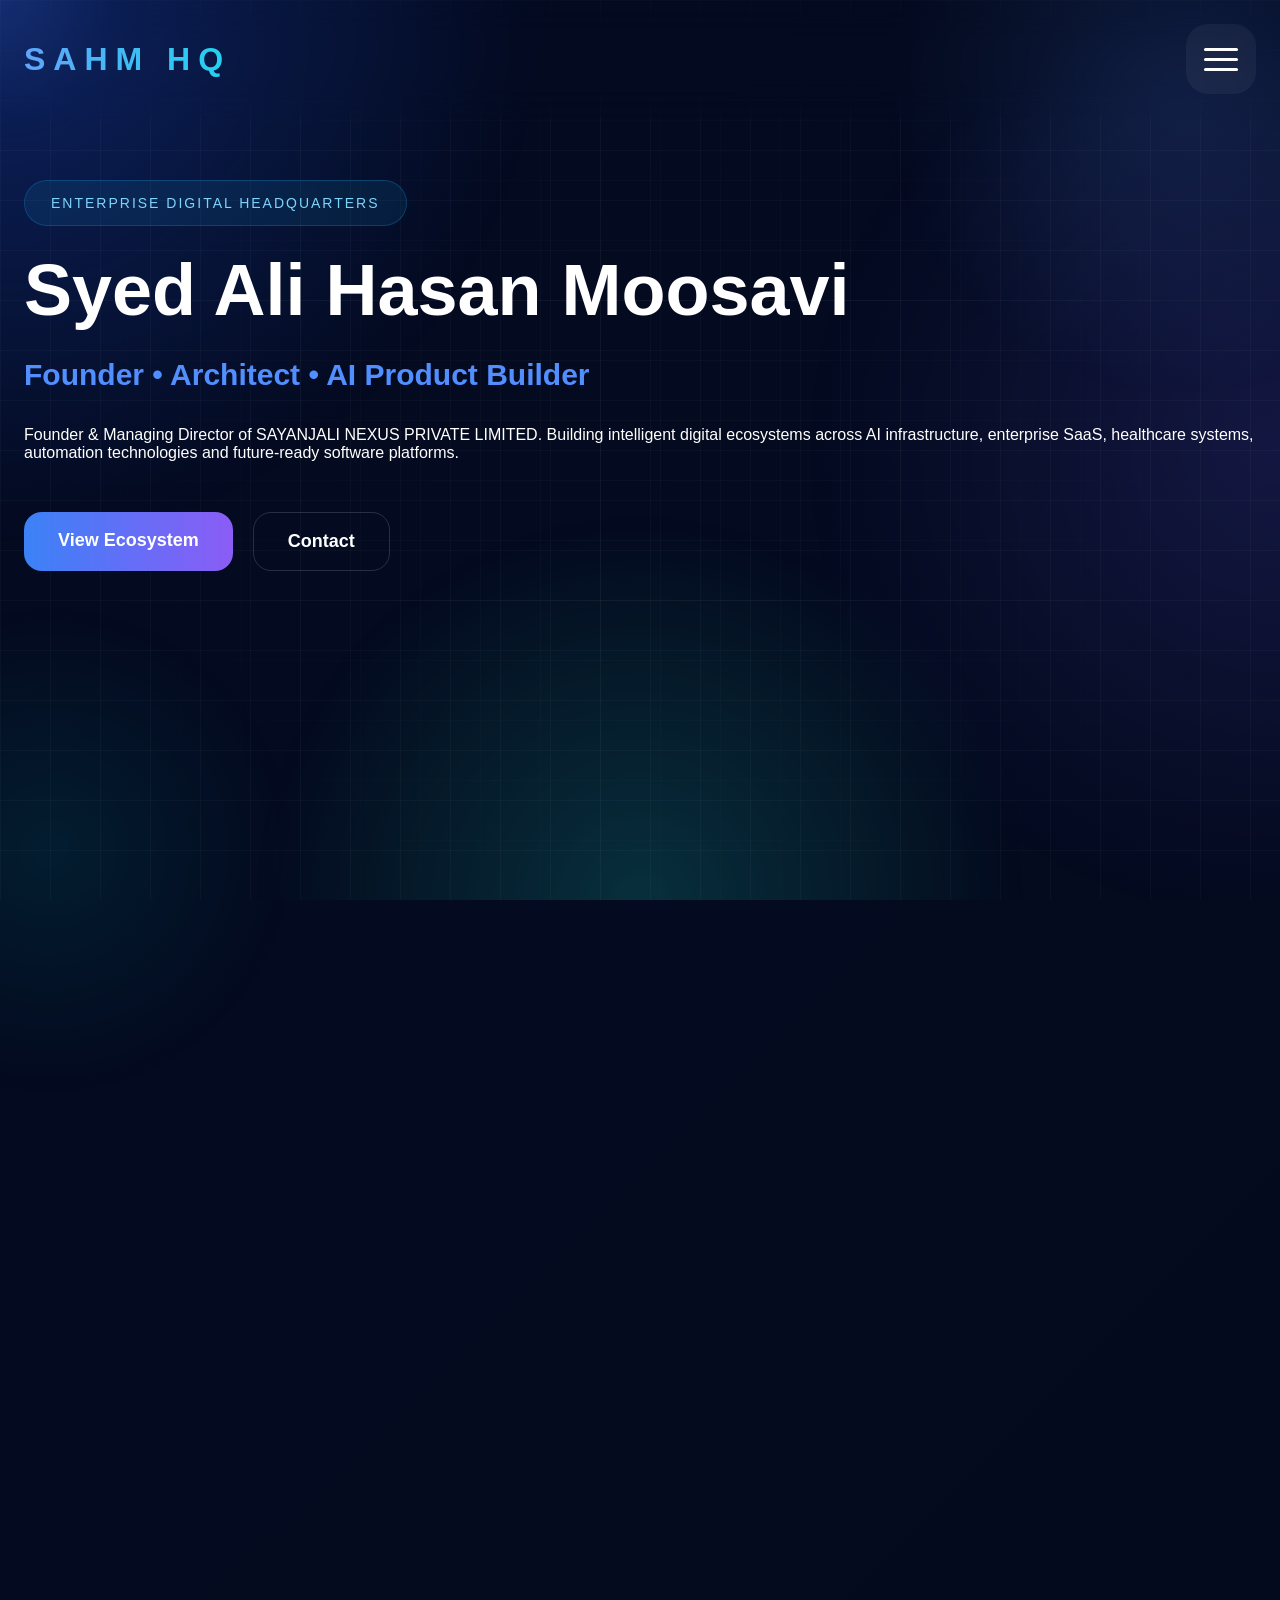
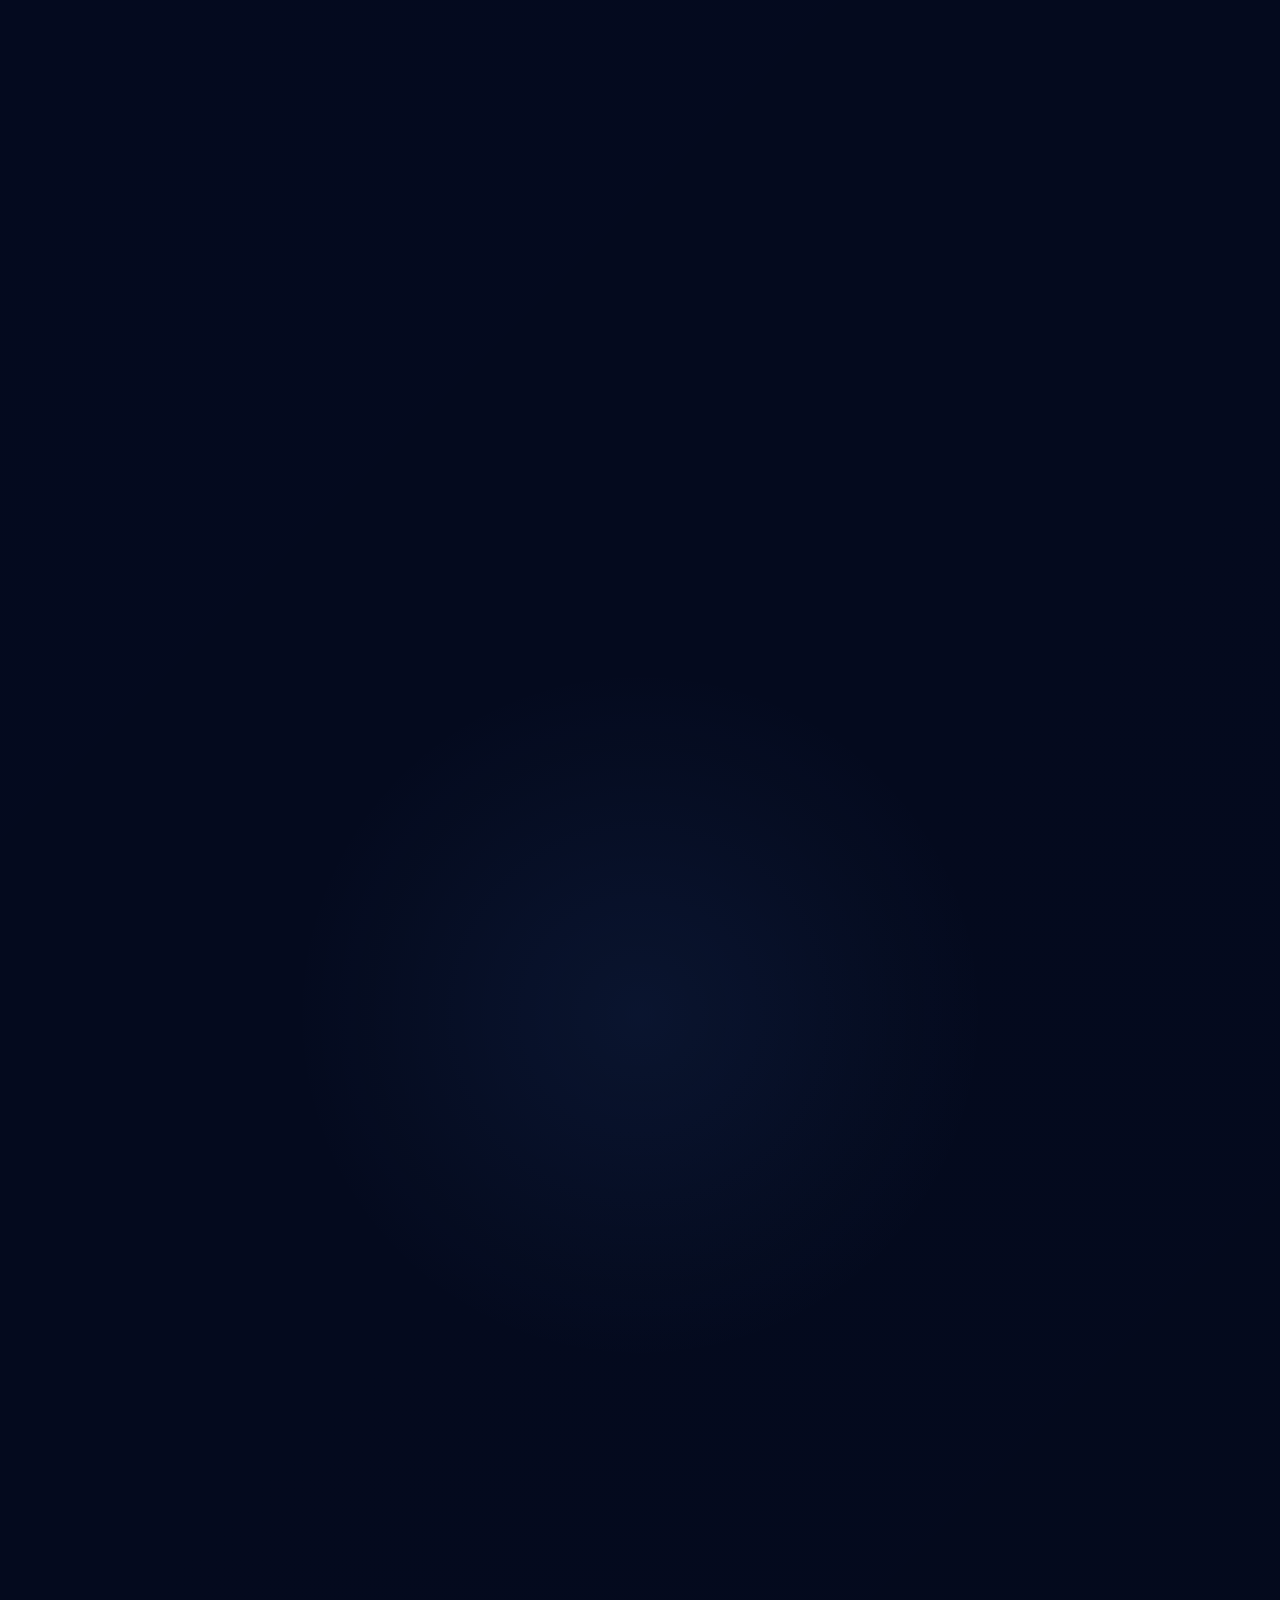
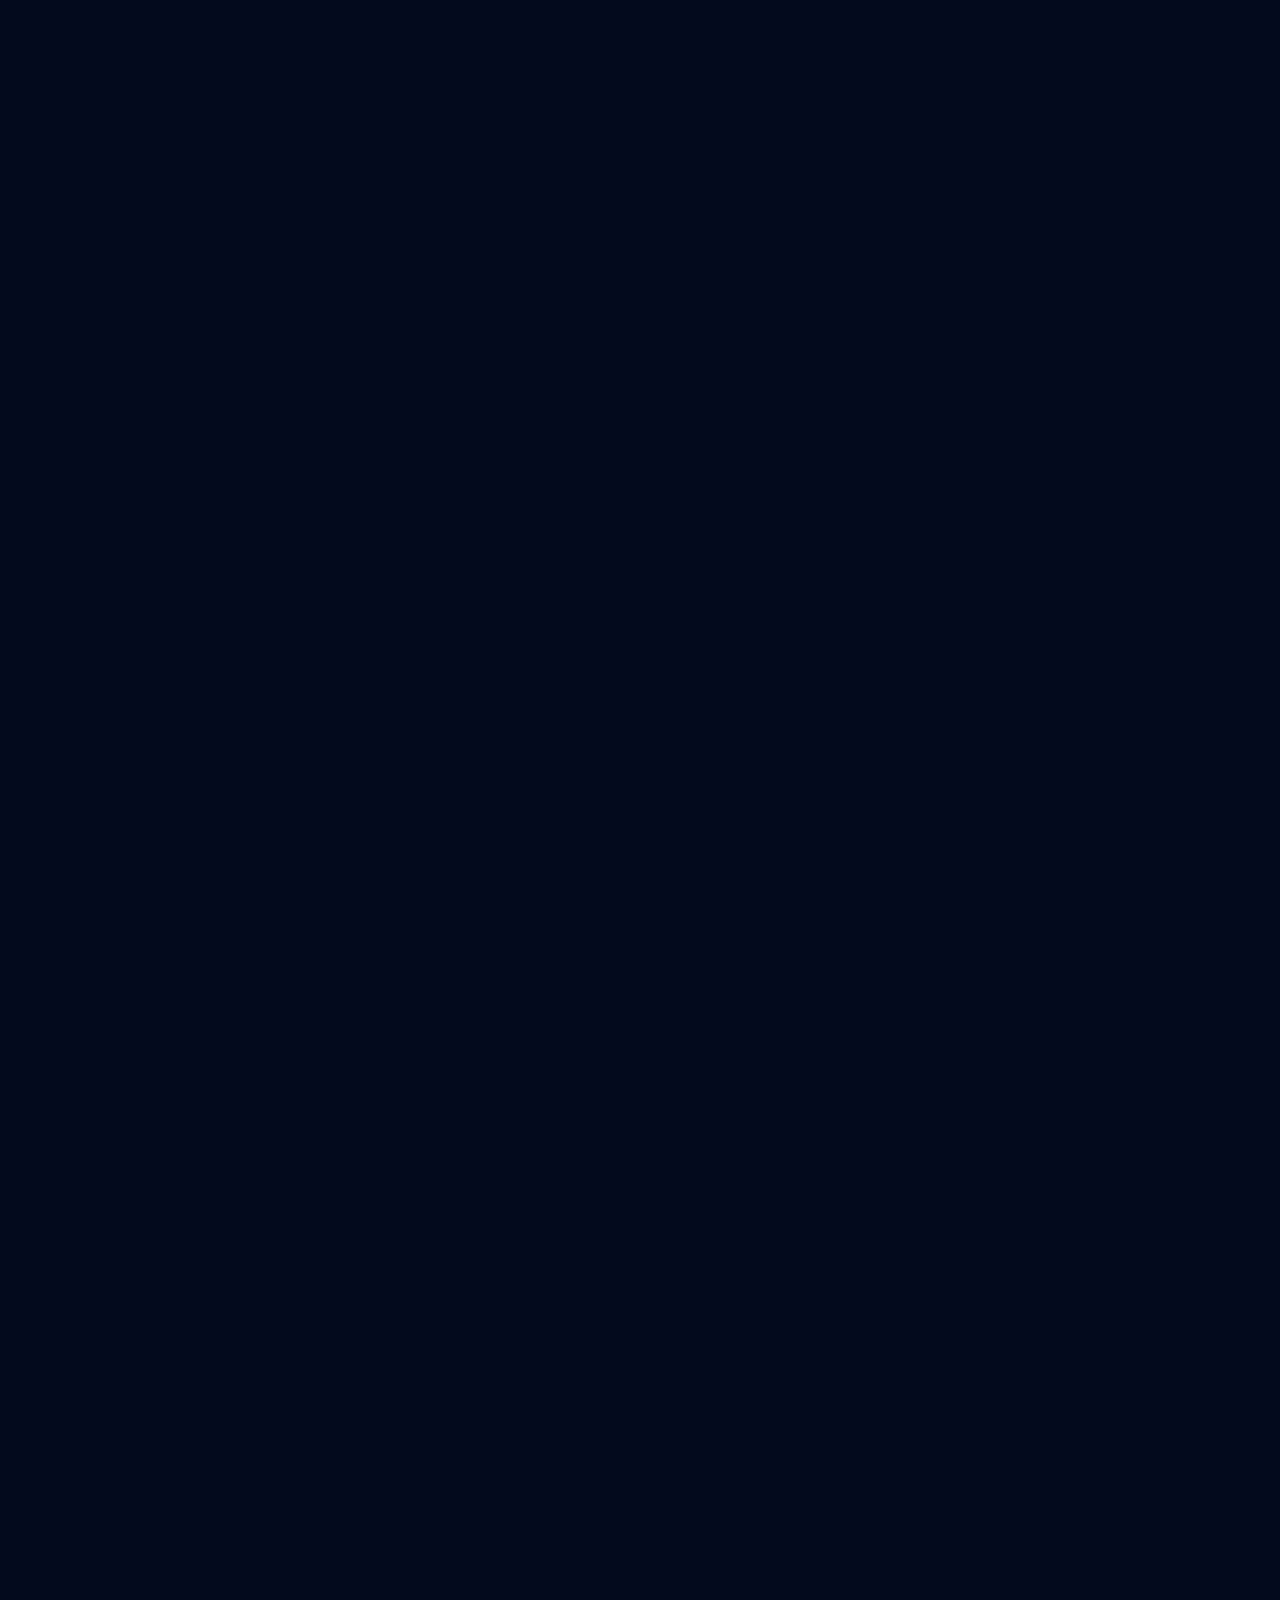
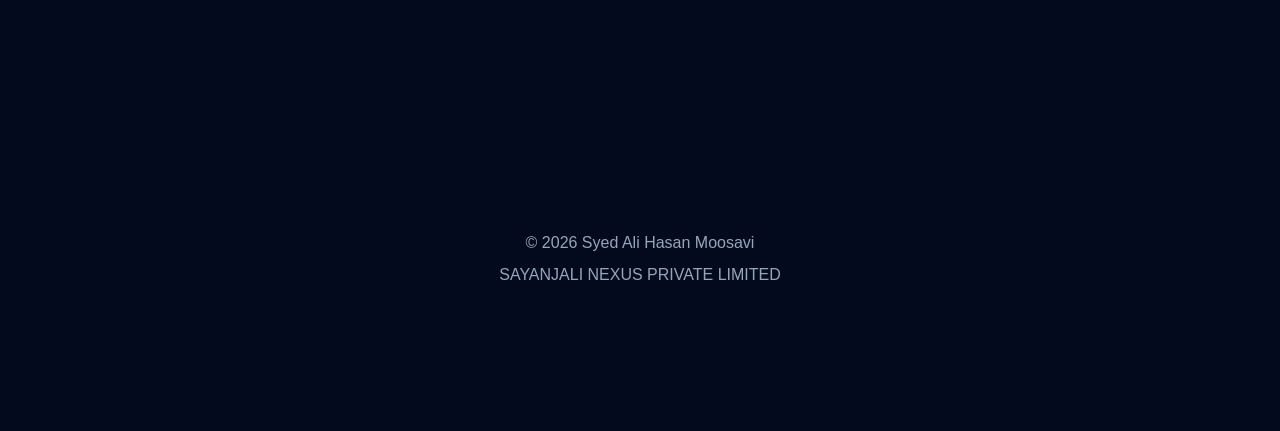
<file: index.html>
<!DOCTYPE html>
<html lang="en">

<head>
    <meta charset="UTF-8" />
    <meta name="viewport" content="width=device-width, initial-scale=1.0" />

    <title>Syed Ali Hasan Moosavi | SAHM HQ</title>

    <link rel="stylesheet" href="assets/css/main.css">
    <link rel="stylesheet" href="assets/css/responsive.css">

</head>

<script>

const particles =
document.querySelector(".particles");

for(let i = 0; i < 35; i++){

const particle =
document.createElement("span");

particle.classList.add("particle");

particle.style.left =
Math.random() * 100 + "vw";

particle.style.animationDuration =
(8 + Math.random() * 12) + "s";

particle.style.animationDelay =
Math.random() * 5 + "s";

particle.style.opacity =
Math.random();

particle.style.width =
particle.style.height =
(2 + Math.random() * 5) + "px";

particles.appendChild(particle);

}

</script>

<body>

<div class="loader">

<div class="loader-logo">
SAHM HQ
</div>

<div class="loader-bar">

<div class="loader-progress"></div>

</div>

</div>

<div class="scroll-progress"></div>

<div class="cursor-glow"></div>

<div class="particles"></div>

<div class="ai-grid"></div>

    <!-- BACKGROUND -->

    <div class="background-glow"></div>
    <div class="grid-overlay"></div>

    <!-- HEADER -->

    <header class="header">

        <div class="logo">
            SAHM HQ
        </div>

        <button class="menu-btn" id="menuBtn">
            <span></span>
            <span></span>
            <span></span>
        </button>

    </header>

    <!-- MOBILE MENU -->

    <div class="mobile-menu" id="mobileMenu">

        <a href="#hero">Home</a>
        <a href="#about">About</a>
        <a href="#ecosystem">Ecosystem</a>
        <a href="#products">Products</a>
        <a href="#contact">Contact</a>

    </div>

    <!-- HERO -->

    <section class="hero" id="hero">

        <div class="hero-badge">
            ENTERPRISE DIGITAL HEADQUARTERS
        </div>

        <h1>
            Syed Ali Hasan Moosavi
        </h1>

        <h2>
            Founder • Architect • AI Product Builder
        </h2>

        <p>
            Founder & Managing Director of SAYANJALI NEXUS PRIVATE LIMITED.
            Building intelligent digital ecosystems across AI infrastructure,
            enterprise SaaS, healthcare systems, automation technologies
            and future-ready software platforms.
        </p>

        <div class="hero-buttons">

            <a href="#products" class="primary-btn">
                View Ecosystem
            </a>

            <a href="#contact" class="secondary-btn">
                Contact
            </a>

        </div>

<section class="metrics-strip">

<div class="metric-item">
<h3>14+</h3>
<p>Business Verticals</p>
</div>

<div class="metric-item">
<h3>3</h3>
<p>Core Ecosystems</p>
</div>

<div class="metric-item">
<h3>720M</h3>
<p>SYJ Token Supply</p>
</div>

<div class="metric-item">
<h3>AI</h3>
<p>Enterprise Infrastructure</p>
</div>

</section>
   
    <!-- STATS -->

    <section class="stats-section">

        <div class="stat-card">
            <h3>14+</h3>
            <p>Business Verticals</p>
        </div>

        <div class="stat-card">
            <h3>3</h3>
            <p>Core Ecosystems</p>
        </div>

        <div class="stat-card">
            <h3>720M</h3>
            <p>SYJ Token Supply</p>
        </div>

    </section>

    <!-- ABOUT -->

    <section class="content-section" id="about">

        <div class="section-title">
            Founder Overview
        </div>

        <div class="glass-card">

            <h3>Professional Identity</h3>

            <ul>

                <li>Founder</li>
                <li>Managing Director</li>
                <li>Software Architect</li>
                <li>AI Product Builder</li>
                <li>Technology Strategist</li>

            </ul>

        </div>

    </section>

    <!-- ECOSYSTEM -->

    <section class="content-section" id="ecosystem">

        <div class="section-title">
            Connected Technology Empire
        </div>

        <div class="glass-card">

            <h3>Artificial Intelligence Infrastructure</h3>

            <p>
                Centralized AI ecosystem powering automation,
                SEO intelligence, workflow systems and intelligent
                digital infrastructure.
            </p>

        </div>

        <div class="glass-card">

            <h3>Enterprise SaaS Ecosystem</h3>

            <p>
                Multi-platform architecture supporting healthcare,
                analytics, automation and enterprise operations.
            </p>

        </div>

        <div class="glass-card">

            <h3>Healthcare Technology</h3>

            <p>
                Hospital ecosystems, digital healthcare infrastructure
                and intelligent medical software systems.
            </p>

        </div>

    </section>

    <!-- PRODUCTS -->

    <section class="content-section" id="products">

        <div class="section-title">
            Product Ecosystem
        </div>

        <div class="glass-card">

            <h3>NexusRank AI</h3>

            <p>
                AI-powered SEO intelligence and optimization platform.
            </p>

        </div>

        <div class="glass-card">

            <h3>MA Hospital SaaS</h3>

            <p>
                Enterprise hospital and healthcare management ecosystem.
            </p>

        </div>

        <div class="glass-card">

            <h3>SYJ Token</h3>

            <p>
                Future digital asset infrastructure and ecosystem utility token.
            </p>

        </div>

    </section>

    <!-- CONTACT -->

    <section class="content-section" id="contact">

        <div class="section-title">
            Connect With The Founder
        </div>

<div class="glass-card">

<div class="contact-buttons">

<a
href="tel:+916304225807"
class="contact-btn"
>

📱 Mobile

</a>

<a
href="https://wa.me/918008123605"
target="_blank"
class="contact-btn"
>

💬 WhatsApp

</a>

<a
href="mailto:cto@sayanjalinexus.com"
class="contact-btn"
>

✉️ Email

</a>

<a
href="https://github.com/SHalimoosavi"
target="_blank"
class="contact-btn"
>

🐙 GitHub

</a>

<a
href="https://www.linkedin.com/in/syed-ali-hasan-moosavi-237734378/"
target="_blank"
class="contact-btn"
>

🔷 LinkedIn

</a>

</div>

</div>

        </div>

    </section>

    <!-- FOOTER -->

    <footer class="footer">

        <p>
            © 2026 Syed Ali Hasan Moosavi
        </p>

        <p>
            SAYANJALI NEXUS PRIVATE LIMITED
        </p>

    </footer>

    <script src="assets/js/main.js"></script>

</body>

</html>
</file>
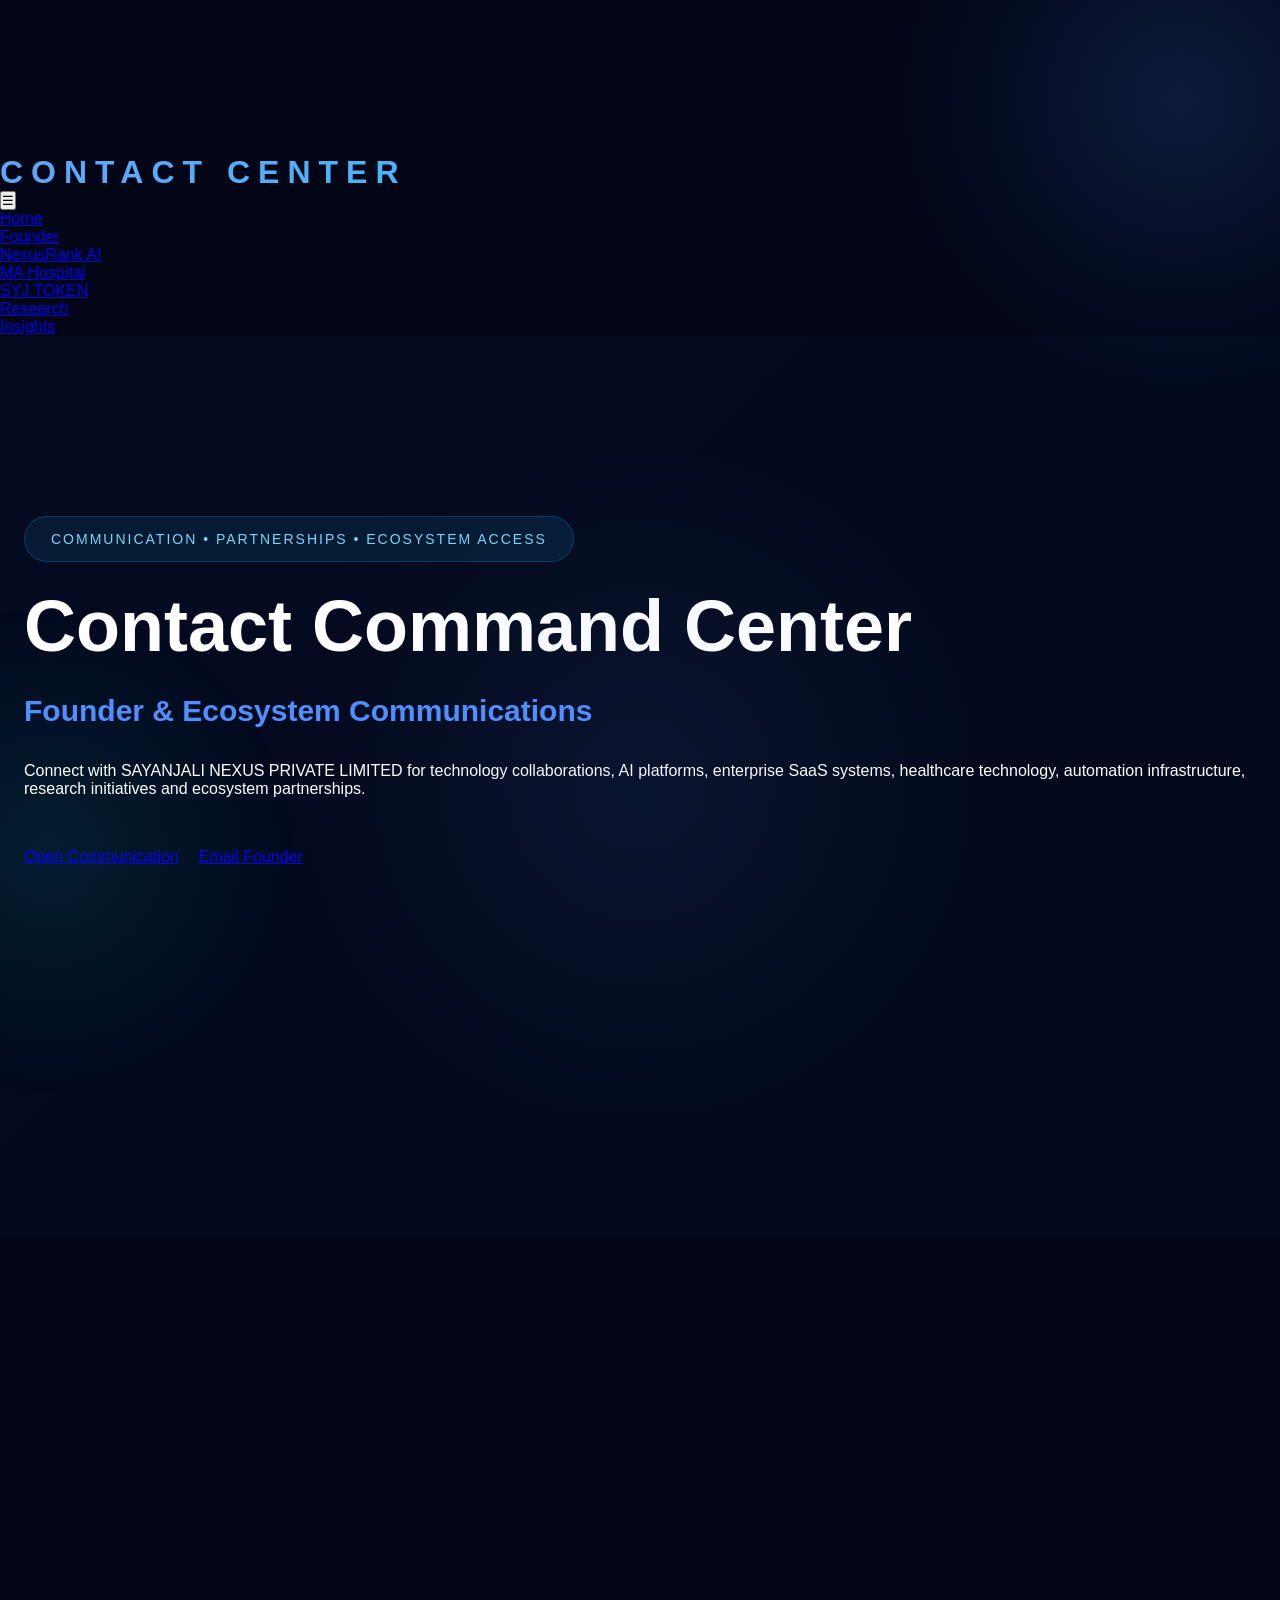
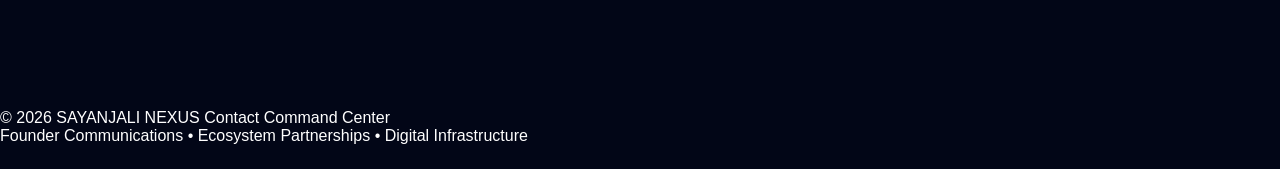
<file: contact/index.html>
<!DOCTYPE html>
<html lang="en">

<head>

<meta charset="UTF-8">

<meta
name="viewport"
content="width=device-width, initial-scale=1.0">

<title>
Contact Command Center | SAYANJALI NEXUS
</title>

<meta
name="description"
content="Contact Command Center for SAYANJALI NEXUS PRIVATE LIMITED. Connect with Syed Ali Hasan Moosavi for partnerships, SaaS platforms, AI systems, healthcare technology and digital ecosystem collaborations.">

<link
rel="stylesheet"
href="../assets/css/main.css">

</head>

<body>

<div class="orb orb1"></div>
<div class="orb orb2"></div>

<canvas id="particles"></canvas>

<header class="navbar">

<div class="container nav-container">

<div class="logo">
CONTACT CENTER
</div>

<button
id="menuToggle"
class="menu-toggle">

☰

</button>

<ul
id="navLinks"
class="nav-links">

<li><a href="../index.html">Home</a></li>

<li><a href="../founder/index.html">Founder</a></li>

<li><a href="../products/nexusrank-ai.html">NexusRank AI</a></li>

<li><a href="../products/ma-hospital.html">MA Hospital</a></li>

<li><a href="../products/syj-token-ecosystem.html">SYJ TOKEN</a></li>

<li><a href="../research/index.html">Research</a></li>

<li><a href="../insights/index.html">Insights</a></li>

</ul>

</div>

</header>

<!-- HERO -->

<section class="hero">

<div class="container hero-content">

<div class="hero-badge">

COMMUNICATION • PARTNERSHIPS • ECOSYSTEM ACCESS

</div>

<h1>

Contact Command Center

</h1>

<h2 id="typing-text">

Founder & Ecosystem Communications

</h2>

<p class="hero-description">

Connect with SAYANJALI NEXUS PRIVATE LIMITED for technology collaborations,
AI platforms,
enterprise SaaS systems,
healthcare technology,
automation infrastructure,
research initiatives
and ecosystem partnerships.

</p>

<div class="hero-buttons">

<a
href="#contact-grid"
class="btn btn-primary">

Open Communication

</a>

<a
href="mailto:cto@sayanjalinexus.com"
class="btn btn-outline">

Email Founder

</a>

</div>

</div>

</section>

<!-- CONTACT GRID -->

<section
id="contact-grid"
class="section">

<div class="container">

<div class="section-header">

<h2>

Communication Channels

</h2>

<p>

Direct access to founder,
ecosystem
and business communications.

</p>

</div>

<div class="grid">

<div class="card">

<h3>
Founder Communications
</h3>

<p>

Direct founder communication channel for partnerships,
strategic discussions
and ecosystem collaborations.

</p>

<p>
<strong>Email:</strong><br>
cto@sayanjalinexus.com
</p>

<p>
<strong>Secondary:</strong><br>
shalimoosavi@gmail.com
</p>

</div>

<div class="contact-buttons">

<a
href="tel:+916304225807"
class="contact-btn"
>

📱 Mobile

</a>

<a
href="https://wa.me/918008123605"
target="_blank"
class="contact-btn"
>

💬 WhatsApp

</a>

<a
href="mailto:cto@sayanjalinexus.com"
class="contact-btn"
>

✉️ Email

</a>

<a
href="https://github.com/SHalimoosavi"
target="_blank"
class="contact-btn"
>

🐙 GitHub

</a>

<a
href="https://www.linkedin.com/in/syed-ali-hasan-moosavi-237734378/"
target="_blank"
class="contact-btn"
>

🔷 LinkedIn

</a>

</div>

<h3>
WhatsApp Command Channel
</h3>

<p>

Fast communication for operational discussions,
business coordination
and ecosystem inquiries.

</p>

<p>
<strong>WhatsApp:</strong><br>
+91 8008123605
</p>

<a
href="https://wa.me/918008123605"
class="btn btn-primary mt-3">

Open WhatsApp

</a>

</div>

<div class="card">

<h3>
Business Contact
</h3>

<p>

Business development,
partnership opportunities,
technology collaborations
and SaaS ecosystem discussions.

</p>

<p>
<strong>Mobile:</strong><br>
+91 6304225807
</p>

</div>

</div>

</div>

</section>

<!-- ECOSYSTEM CONTACTS -->

<section class="section">

<div class="container">

<div class="section-header">

<h2>

Ecosystem Communication Infrastructure

</h2>

<p>

Specialized contact channels for different ecosystem divisions.

</p>

</div>

<div class="grid">

<div class="card">

<h3>
NexusRank AI
</h3>

<p>

SEO Intelligence Platform partnerships,
automation discussions
and SaaS collaborations.

</p>

<p>
<strong>Contact:</strong><br>
cto@sayanjalinexus.com
</p>

</div>

<div class="card">

<h3>
MA Hospital
</h3>

<p>

Healthcare technology deployments,
hospital digitization
and healthcare SaaS partnerships.

</p>

<p>
<strong>Contact:</strong><br>
cto@sayanjalinexus.com
</p>

</div>

<div class="card">

<h3>
SYJ TOKEN Ecosystem
</h3>

<p>

Blockchain ecosystem discussions,
utility integrations
and future infrastructure collaborations.

</p>

<p>
<strong>Contact:</strong><br>
founders@syj-token.com
</p>

</div>

</div>

</div>

</section>

<!-- PARTNERSHIPS -->

<section class="section">

<div class="container">

<div class="section-header">

<h2>

Strategic Partnerships

</h2>

<p>

Technology collaborations and future ecosystem partnerships.

</p>

</div>

<div class="grid">

<div class="card">

<h3>
Enterprise SaaS
</h3>

<p>

Partnership opportunities for enterprise software,
automation systems
and scalable SaaS ecosystems.

</p>

</div>

<div class="card">

<h3>
Healthcare Technology
</h3>

<p>

Collaborations related to digital healthcare infrastructure and intelligent hospital systems.

</p>

</div>

<div class="card">

<h3>
AI & Automation
</h3>

<p>

Joint innovation initiatives involving AI systems,
workflow automation
and intelligent infrastructure.

</p>

</div>

<div class="card">

<h3>
Blockchain Infrastructure
</h3>

<p>

Future ecosystem integrations,
digital utility infrastructure
and decentralized technologies.

</p>

</div>

<div class="card">

<h3>
Research Collaborations
</h3>

<p>

Innovation partnerships,
technology research
and future systems exploration.

</p>

</div>

<div class="card">

<h3>
Digital Commerce
</h3>

<p>

Marketplace integrations,
payment infrastructure
and ecosystem utility systems.

</p>

</div>

</div>

</div>

</section>

<!-- SOCIAL INFRASTRUCTURE -->

<section class="section">

<div class="container">

<div class="section-header">

<h2>

Digital Presence

</h2>

<p>

Founder and ecosystem communication platforms.

</p>

</div>

<div class="grid">

<div class="card">

<h3>
GitHub
</h3>

<p>

Technology repositories,
software systems
and development infrastructure.

</p>

<a
href="https://github.com/SHalimoosavi"
target="_blank"
class="btn btn-primary mt-3">

Open GitHub

</a>

</div>

<div class="card">

<h3>
LinkedIn
</h3>

<p>

Professional founder profile,
business communication
and strategic networking.

</p>

<a
href="https://www.linkedin.com/in/syed-ali-hasan-moosavi-237734378/"
target="_blank"
class="btn btn-primary mt-3">

Open LinkedIn

</a>

</div>

<div class="card">

<h3>
Email Infrastructure
</h3>

<p>

Official communication channels for all ecosystem-related inquiries.

</p>

<p>
cto@sayanjalinexus.com
</p>

<p>
founders@syj-token.com
</p>

</div>

</div>

</div>

</section>

<!-- CONTACT FORM UI -->

<section class="section">

<div class="container">

<div class="section-header">

<h2>

Ecosystem Inquiry Interface

</h2>

<p>

Future-ready communication interface for partnerships and collaborations.

</p>

</div>

<div class="card">

<form>

<div class="grid">

<div>

<label>Name</label>

<input
type="text"
placeholder="Your Name"
style="
width:100%;
padding:15px;
margin-top:10px;
border-radius:16px;
border:1px solid rgba(255,255,255,.1);
background:rgba(255,255,255,.03);
color:white;
outline:none;
">

</div>

<div>

<label>Email</label>

<input
type="email"
placeholder="Your Email"
style="
width:100%;
padding:15px;
margin-top:10px;
border-radius:16px;
border:1px solid rgba(255,255,255,.1);
background:rgba(255,255,255,.03);
color:white;
outline:none;
">

</div>

</div>

<div class="mt-3">

<label>Message</label>

<textarea
placeholder="Your Message"
rows="6"
style="
width:100%;
padding:15px;
margin-top:10px;
border-radius:16px;
border:1px solid rgba(255,255,255,.1);
background:rgba(255,255,255,.03);
color:white;
outline:none;
resize:none;
"></textarea>

</div>

<button
type="button"
class="btn btn-primary mt-3">

Send Inquiry

</button>

</form>

</div>

</div>

</section>

<!-- FAQ -->

<section class="section">

<div class="container">

<div class="section-header">

<h2>

Frequently Asked Questions

</h2>

</div>

<div class="grid">

<div class="card">

<h3>
Who can contact SAYANJALI NEXUS?
</h3>

<p>

Businesses,
organizations,
technology partners,
healthcare institutions
and innovation collaborators.

</p>

</div>

<div class="card">

<h3>
What types of collaborations are supported?
</h3>

<p>

AI systems,
Enterprise SaaS,
Healthcare Technology,
Automation Infrastructure
and Blockchain Innovation.

</p>

</div>

<div class="card">

<h3>
Who leads ecosystem communications?
</h3>

<p>

Syed Ali Hasan Moosavi,
Founder & Managing Director.

</p>

</div>

</div>

</div>

</section>

<footer>

<div class="container">

<p>
© 2026 SAYANJALI NEXUS Contact Command Center
</p>

<p>
Founder Communications • Ecosystem Partnerships • Digital Infrastructure
</p>

</div>

</footer>

<!-- CONTACT POINT SCHEMA -->

<script type="application/ld+json">
{
"@context":"https://schema.org",
"@type":"Organization",
"name":"SAYANJALI NEXUS PRIVATE LIMITED",
"contactPoint":[
{
"@type":"ContactPoint",
"telephone":"+91-8008123605",
"contactType":"customer support",
"email":"cto@sayanjalinexus.com",
"availableLanguage":"English"
}
]
}
</script>

<script src="../assets/js/main.js"></script>

</body>
</html>
</file>
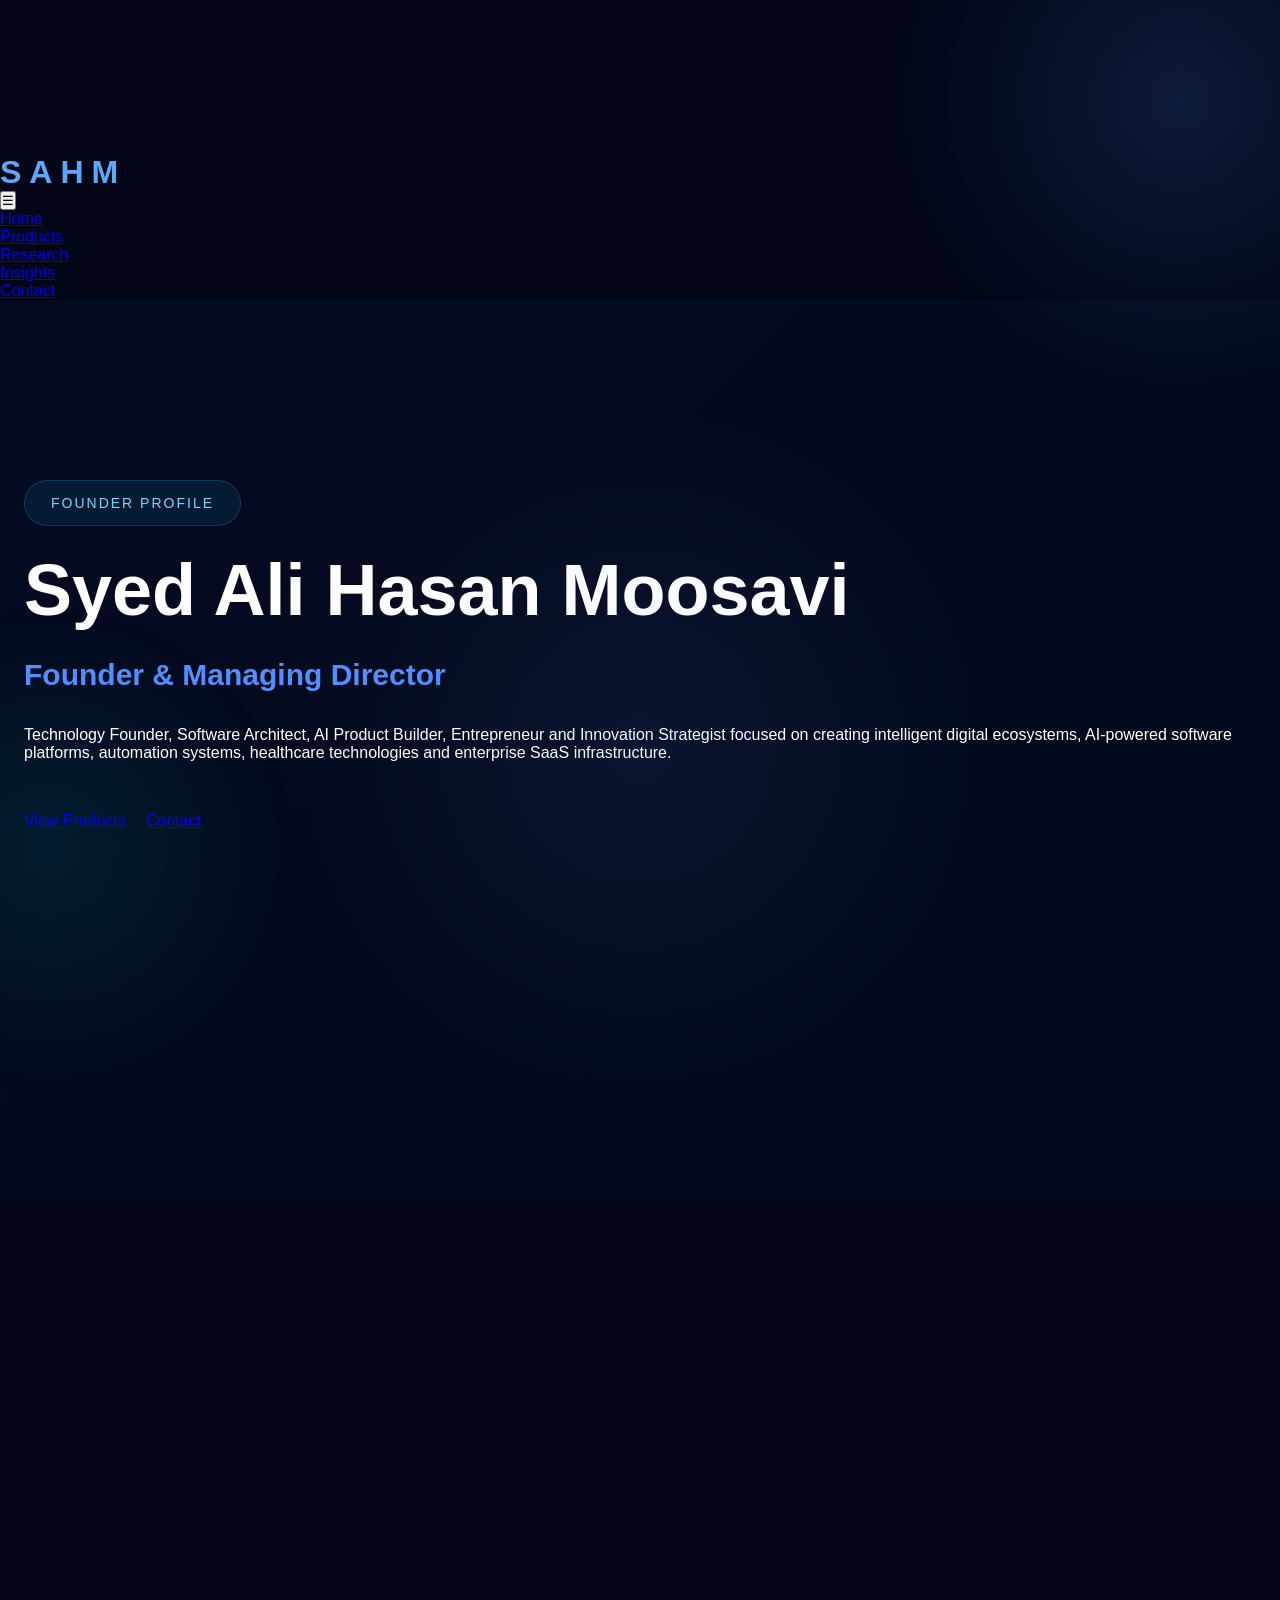
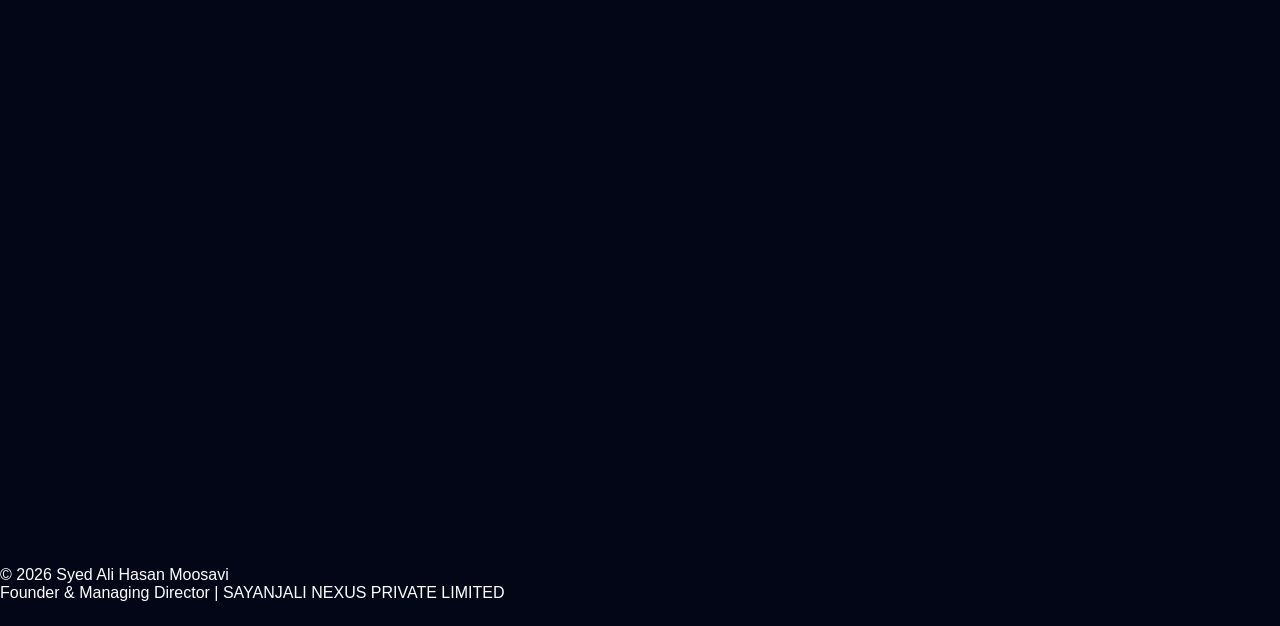
<file: founder/index.html>
<!DOCTYPE html>
<html lang="en">

<head>

<meta charset="UTF-8">

<meta
name="viewport"
content="width=device-width, initial-scale=1.0">

<title>
Founder | Syed Ali Hasan Moosavi
</title>

<meta
name="description"
content="Founder profile of Syed Ali Hasan Moosavi, Founder & Managing Director of SAYANJALI NEXUS PRIVATE LIMITED.">

<link
rel="stylesheet"
href="../assets/css/main.css">

</head>

<body>

<div class="orb orb1"></div>
<div class="orb orb2"></div>

<canvas id="particles"></canvas>

<header class="navbar">

<div class="container nav-container">

<div class="logo">
SAHM
</div>

<button
id="menuToggle"
class="menu-toggle">

☰

</button>

<ul
id="navLinks"
class="nav-links">

<li><a href="../index.html">Home</a></li>

<li><a href="../products/nexusrank-ai.html">Products</a></li>

<li><a href="../research/index.html">Research</a></li>

<li><a href="../insights/index.html">Insights</a></li>

<li><a href="../contact/index.html">Contact</a></li>

</ul>

</div>

</header>

<!-- HERO -->

<section class="hero">

<div class="container hero-content">

<div class="hero-badge">

FOUNDER PROFILE

</div>

<h1>

Syed Ali Hasan Moosavi

</h1>

<h2 id="typing-text">

Founder & Managing Director

</h2>

<p class="hero-description">

Technology Founder,
Software Architect,
AI Product Builder,
Entrepreneur
and Innovation Strategist focused on creating intelligent digital ecosystems,
AI-powered software platforms,
automation systems,
healthcare technologies
and enterprise SaaS infrastructure.

</p>

<div class="hero-buttons">

<a
href="../products/nexusrank-ai.html"
class="btn btn-primary">

View Products

</a>

<a
href="../contact/index.html"
class="btn btn-outline">

Contact

</a>

</div>

</div>

</section>

<!-- FOUNDER OVERVIEW -->

<section class="section">

<div class="container">

<div class="section-header">

<h2>

Founder Overview

</h2>

<p>

Leadership,
Vision
and Technology Innovation

</p>

</div>

<div class="grid">

<div class="card">

<h3>
Professional Identity
</h3>

<ul>

<li>Founder</li>

<li>Managing Director</li>

<li>Software Architect</li>

<li>AI Product Builder</li>

<li>Entrepreneur</li>

<li>Innovation Leader</li>

</ul>

</div>

<div class="card">

<h3>
Core Expertise
</h3>

<ul>

<li>Artificial Intelligence</li>

<li>Healthcare Technology</li>

<li>Enterprise SaaS</li>

<li>Automation Systems</li>

<li>SEO Intelligence</li>

<li>Cloud Applications</li>

</ul>

</div>

<div class="card">

<h3>
Mission
</h3>

<p>

Create scalable technology ecosystems that simplify business operations,
improve efficiency
and accelerate innovation through AI and intelligent software systems.

</p>

</div>

</div>

</div>

</section>

<!-- FOUNDER STORY -->

<section class="section">

<div class="container">

<div class="section-header">

<h2>

Founder Journey

</h2>

<p>

Technology,
Innovation
and Ecosystem Development

</p>

</div>

<div class="timeline">

<div class="card">

<h3>
Technology Exploration
</h3>

<p>

Strong interest in software systems,
digital workflows,
automation
and scalable technology infrastructure.

</p>

</div>

<div class="card">

<h3>
Product Architecture
</h3>

<p>

Designing AI-powered platforms,
business automation systems
and enterprise SaaS solutions.

</p>

</div>

<div class="card">

<h3>
Company Formation
</h3>

<p>

Establishing SAYANJALI NEXUS PRIVATE LIMITED
as a technology-driven innovation company.

</p>

</div>

<div class="card">

<h3>
Future Vision
</h3>

<p>

Building globally recognized intelligent software ecosystems
powered by AI,
automation
and future technologies.

</p>

</div>

</div>

</div>

</section>

<!-- LEADERSHIP -->

<section class="section">

<div class="container">

<div class="section-header">

<h2>

Leadership Philosophy

</h2>

</div>

<div class="grid">

<div class="card">

<h3>
Innovation First
</h3>

<p>

Focus on solving real operational challenges through technology and intelligent systems.

</p>

</div>

<div class="card">

<h3>
Scalable Thinking
</h3>

<p>

Architecting products with long-term scalability,
flexibility
and ecosystem integration.

</p>

</div>

<div class="card">

<h3>
Technology Accessibility
</h3>

<p>

Making advanced digital technologies accessible to organizations and businesses globally.

</p>

</div>

</div>

</div>

</section>

<!-- FUTURE GOALS -->

<section class="section">

<div class="container">

<div class="section-header">

<h2>

Future Goals

</h2>

</div>

<div class="grid">

<div class="card">

<h3>
AI Ecosystems
</h3>

<p>

Expand AI-powered products,
automation infrastructure
and intelligent software systems.

</p>

</div>

<div class="card">

<h3>
Healthcare Technology
</h3>

<p>

Advance digital healthcare infrastructure through scalable SaaS platforms.

</p>

</div>

<div class="card">

<h3>
Global Expansion
</h3>

<p>

Build internationally recognized technology ecosystems and digital innovation platforms.

</p>

</div>

</div>

</div>

</section>

<!-- CONTACT -->

<section class="section">

<div class="container">

<div class="section-header">

<h2>

Connect With The Founder

</h2>

</div>

<div class="card">

<p>
<strong>Mobile:</strong>
+91 6304225807
</p>

<p>
<strong>WhatsApp:</strong>
+91 8008123605
</p>

<p>
<strong>Email:</strong>
cto@sayanjalinexus.com
</p>

<p>
<strong>GitHub:</strong>
https://github.com/SHalimoosavi
</p>

<p>
<strong>LinkedIn:</strong>
https://www.linkedin.com/in/syed-ali-hasan-moosavi-237734378/
</p>

</div>

</div>

</section>

<footer>

<div class="container">

<p>
© 2026 Syed Ali Hasan Moosavi
</p>

<p>
Founder & Managing Director |
SAYANJALI NEXUS PRIVATE LIMITED
</p>

</div>

</footer>

<!-- PERSON SCHEMA -->

<script type="application/ld+json">
{
"@context":"https://schema.org",
"@type":"Person",
"name":"Syed Ali Hasan Moosavi",
"jobTitle":"Founder & Managing Director",
"url":"https://shalimoosavi.github.io/syed-ali-hasan-moosavi/founder/",
"worksFor":{
"@type":"Organization",
"name":"SAYANJALI NEXUS PRIVATE LIMITED"
},
"sameAs":[
"https://github.com/SHalimoosavi",
"https://www.linkedin.com/in/syed-ali-hasan-moosavi-237734378/"
]
}
</script>

<script src="../assets/js/main.js"></script>

</body>
</html>
</file>
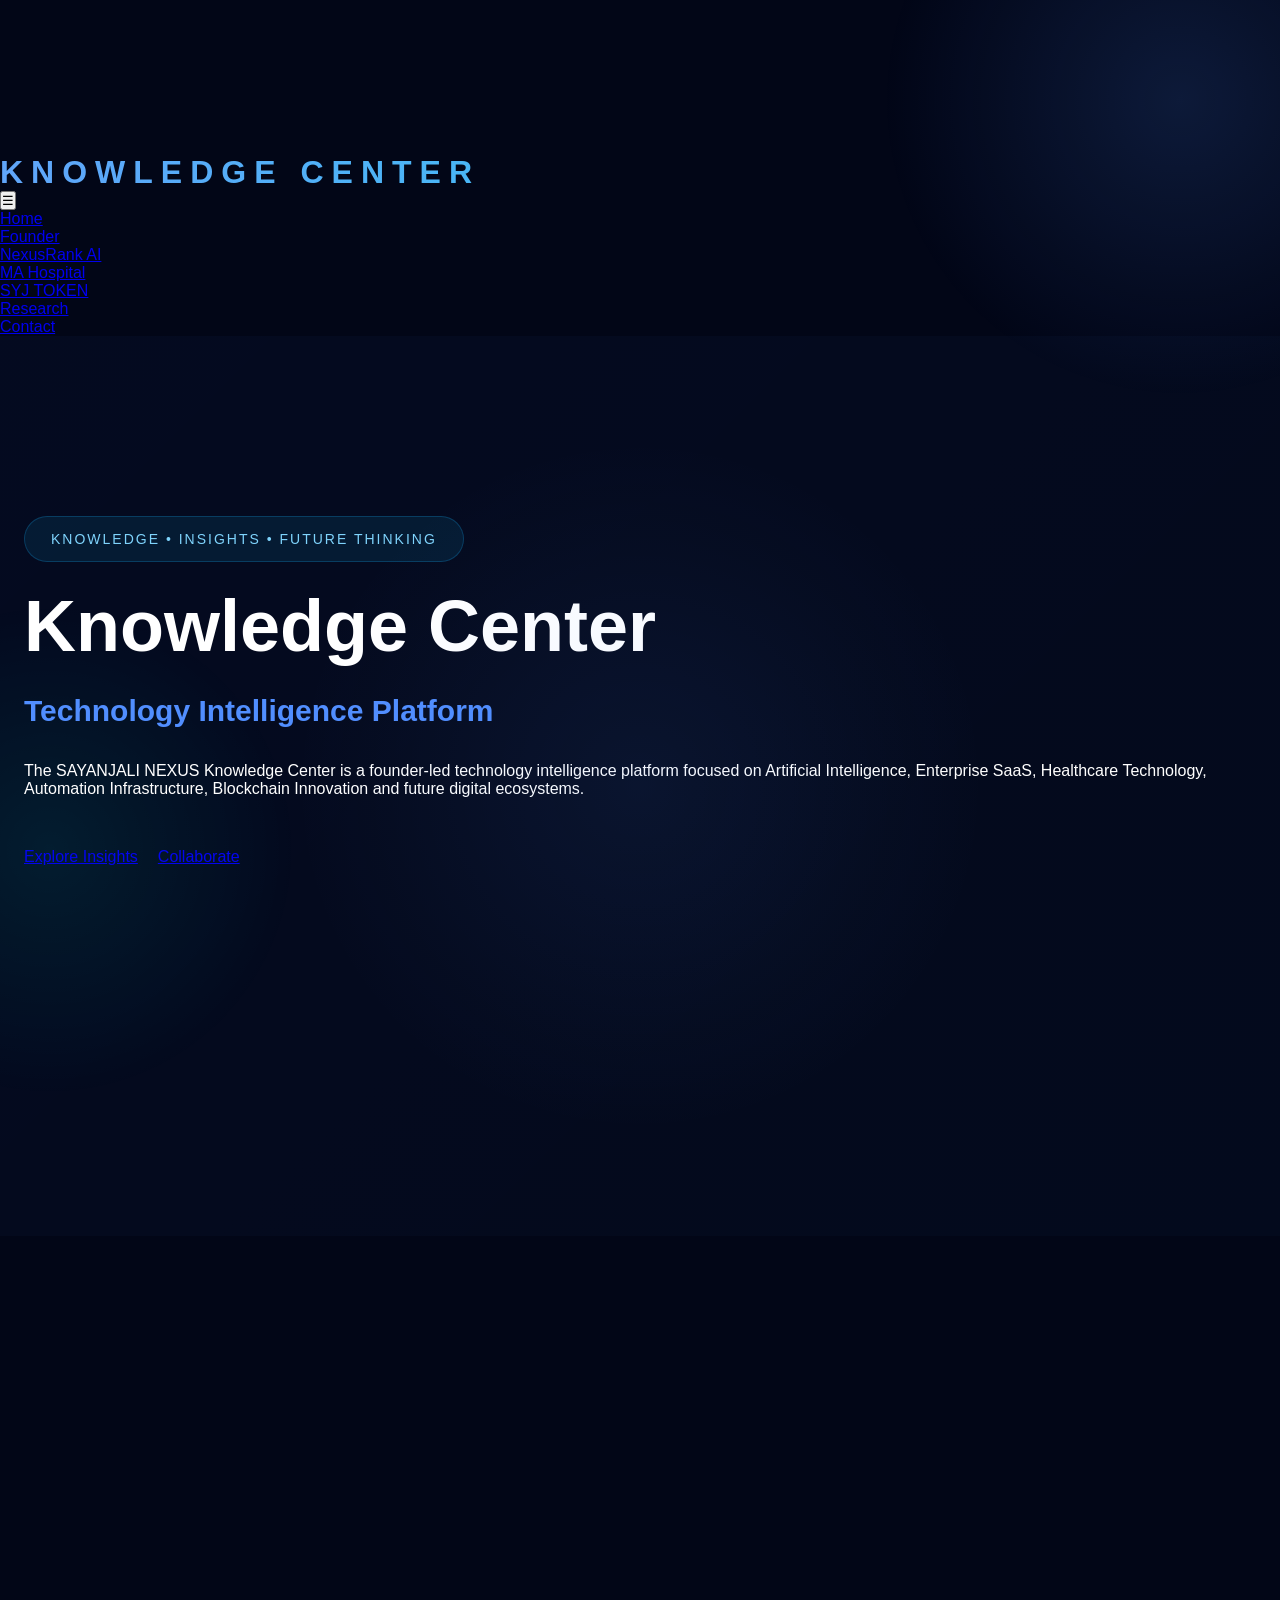
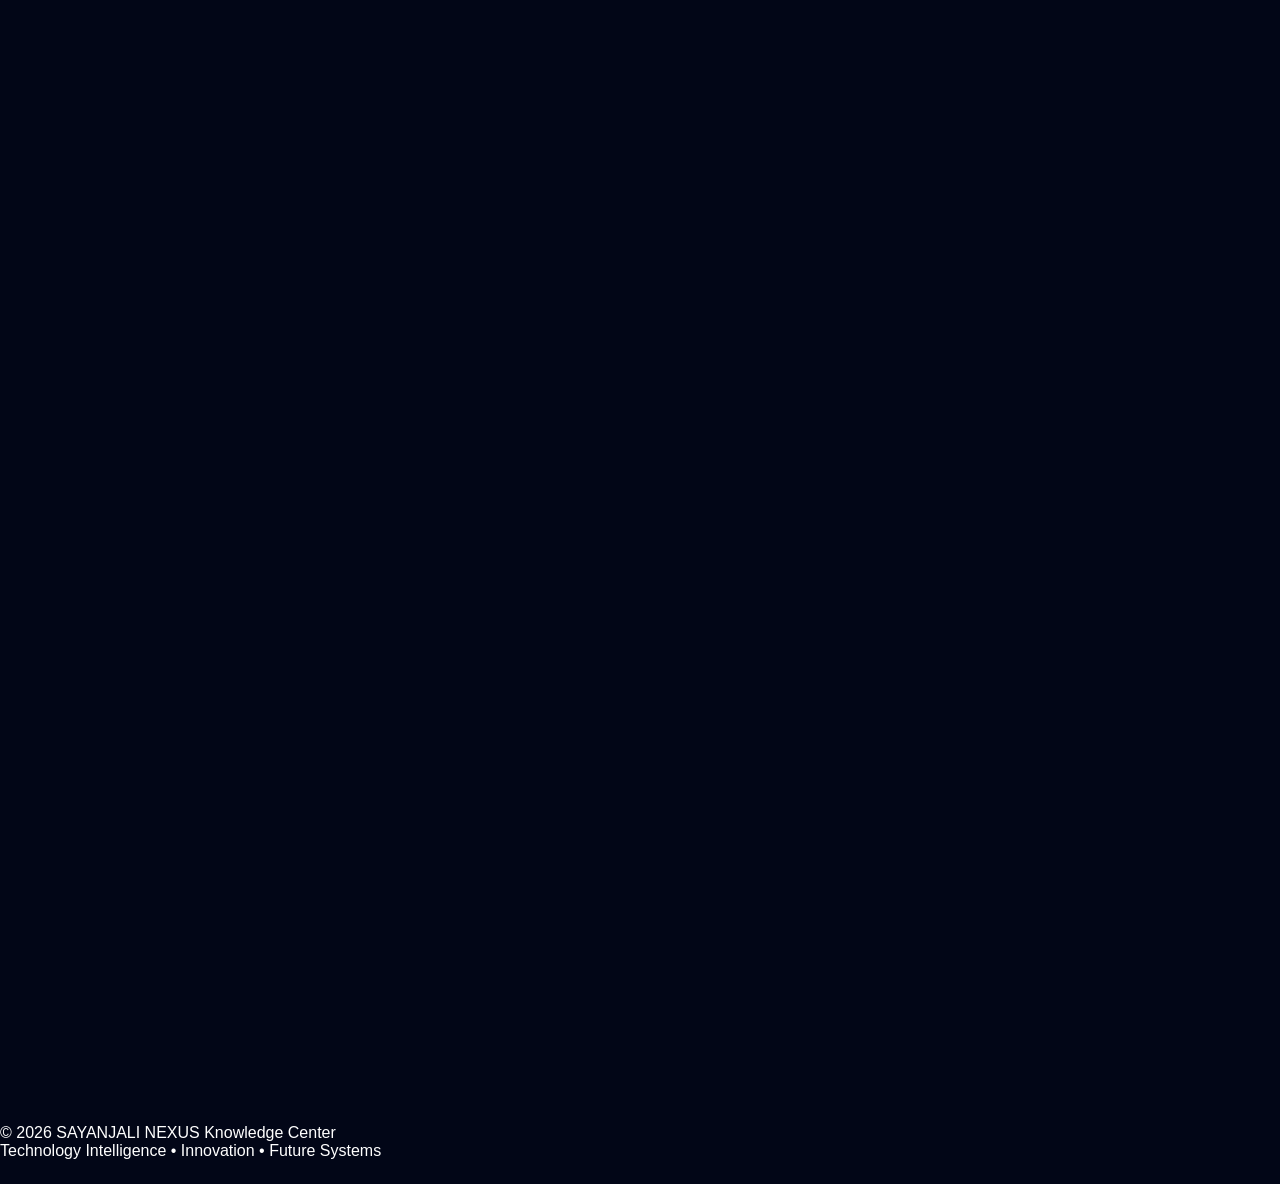
<file: insights/index.html>
<!DOCTYPE html>
<html lang="en">

<head>

<meta charset="UTF-8">

<meta
name="viewport"
content="width=device-width, initial-scale=1.0">

<title>
Knowledge Center | SAYANJALI NEXUS
</title>

<meta
name="description"
content="Knowledge & Insights Center of SAYANJALI NEXUS PRIVATE LIMITED featuring AI research, SaaS architecture, automation systems, healthcare technology and future innovation insights.">

<link
rel="stylesheet"
href="../assets/css/main.css">

</head>

<body>

<div class="orb orb1"></div>
<div class="orb orb2"></div>

<canvas id="particles"></canvas>

<header class="navbar">

<div class="container nav-container">

<div class="logo">
KNOWLEDGE CENTER
</div>

<button
id="menuToggle"
class="menu-toggle">

☰

</button>

<ul
id="navLinks"
class="nav-links">

<li><a href="../index.html">Home</a></li>

<li><a href="../founder/index.html">Founder</a></li>

<li><a href="../products/nexusrank-ai.html">NexusRank AI</a></li>

<li><a href="../products/ma-hospital.html">MA Hospital</a></li>

<li><a href="../products/syj-token-ecosystem.html">SYJ TOKEN</a></li>

<li><a href="../research/index.html">Research</a></li>

<li><a href="../contact/index.html">Contact</a></li>

</ul>

</div>

</header>

<!-- HERO -->

<section class="hero">

<div class="container hero-content">

<div class="hero-badge">

KNOWLEDGE • INSIGHTS • FUTURE THINKING

</div>

<h1>

Knowledge Center

</h1>

<h2 id="typing-text">

Technology Intelligence Platform

</h2>

<p class="hero-description">

The SAYANJALI NEXUS Knowledge Center is a founder-led technology intelligence platform focused on Artificial Intelligence,
Enterprise SaaS,
Healthcare Technology,
Automation Infrastructure,
Blockchain Innovation
and future digital ecosystems.

</p>

<div class="hero-buttons">

<a
href="#insights"
class="btn btn-primary">

Explore Insights

</a>

<a
href="../contact/index.html"
class="btn btn-outline">

Collaborate

</a>

</div>

</div>

</section>

<!-- CORE INSIGHTS -->

<section
id="insights"
class="section">

<div class="container">

<div class="section-header">

<h2>

Core Insight Categories

</h2>

<p>

Technology analysis,
innovation strategy
and future ecosystem thinking.

</p>

</div>

<div class="grid">

<div class="card">

<h3>
Artificial Intelligence
</h3>

<p>

AI systems,
automation intelligence,
workflow optimization,
AI infrastructure
and intelligent ecosystem development.

</p>

</div>

<div class="card">

<h3>
Enterprise SaaS
</h3>

<p>

Scalable SaaS architecture,
multi-tenant systems,
enterprise software
and cloud ecosystem engineering.

</p>

</div>

<div class="card">

<h3>
Healthcare Technology
</h3>

<p>

Healthcare digitization,
hospital ecosystems,
EMR systems
and future healthcare infrastructure.

</p>

</div>

<div class="card">

<h3>
SEO Intelligence
</h3>

<p>

Search intelligence systems,
ranking optimization,
AI-powered SEO
and digital visibility strategies.

</p>

</div>

<div class="card">

<h3>
Automation Systems
</h3>

<p>

Workflow orchestration,
business automation
and intelligent operational systems.

</p>

</div>

<div class="card">

<h3>
Blockchain Innovation
</h3>

<p>

Utility ecosystems,
future blockchain infrastructure
and decentralized technology research.

</p>

</div>

</div>

</div>

</section>

<!-- FOUNDER INSIGHTS -->

<section class="section">

<div class="container">

<div class="section-header">

<h2>

Founder Insights

</h2>

<p>

Strategic thinking,
product philosophy
and innovation leadership.

</p>

</div>

<div class="grid">

<div class="card">

<h3>
Building Intelligent Ecosystems
</h3>

<p>

Why future software platforms must evolve beyond standalone tools into interconnected digital ecosystems.

</p>

</div>

<div class="card">

<h3>
AI as Operational Infrastructure
</h3>

<p>

The transition from AI experimentation to AI-powered business infrastructure and automation systems.

</p>

</div>

<div class="card">

<h3>
Healthcare Digitization
</h3>

<p>

The future of scalable healthcare systems and intelligent hospital operations infrastructure.

</p>

</div>

</div>

</div>

</section>

<!-- TECHNICAL ARCHITECTURE -->

<section class="section">

<div class="container">

<div class="section-header">

<h2>

Technical Architecture Notes

</h2>

<p>

Engineering concepts and scalable infrastructure strategies.

</p>

</div>

<div class="grid">

<div class="card">

<h3>
Scalable SaaS Systems
</h3>

<p>

Designing multi-tenant architectures capable of supporting future enterprise ecosystems.

</p>

</div>

<div class="card">

<h3>
Cloud Infrastructure
</h3>

<p>

Modern cloud-native deployment systems and distributed application architecture.

</p>

</div>

<div class="card">

<h3>
Automation Engineering
</h3>

<p>

Workflow orchestration systems and intelligent process automation strategies.

</p>

</div>

<div class="card">

<h3>
AI Integration Layers
</h3>

<p>

Building modular AI systems into enterprise software ecosystems.

</p>

</div>

<div class="card">

<h3>
Digital Infrastructure
</h3>

<p>

Long-term technology ecosystems capable of supporting future digital economies.

</p>

</div>

<div class="card">

<h3>
Future Blockchain Infrastructure
</h3>

<p>

Utility-focused blockchain ecosystem concepts and scalable integration models.

</p>

</div>

</div>

</div>

</section>

<!-- INDUSTRY ANALYSIS -->

<section class="section">

<div class="container">

<div class="section-header">

<h2>

Industry Analysis

</h2>

<p>

Emerging trends and future technology evolution.

</p>

</div>

<div class="timeline">

<div class="card">

<h3>
AI-Powered Businesses
</h3>

<p>

AI is evolving from optional tooling into core operational infrastructure for enterprises.

</p>

</div>

<div class="card">

<h3>
Healthcare Transformation
</h3>

<p>

Digital healthcare ecosystems will become foundational infrastructure for modern healthcare systems.

</p>

</div>

<div class="card">

<h3>
Automation Economy
</h3>

<p>

Business automation and intelligent workflows will redefine operational efficiency globally.

</p>

</div>

<div class="card">

<h3>
Connected Ecosystems
</h3>

<p>

Future technology ecosystems will integrate AI,
cloud infrastructure,
automation
and blockchain interoperability.

</p>

</div>

</div>

</div>

</section>

<!-- KNOWLEDGE LAB -->

<section class="section">

<div class="container">

<div class="section-header">

<h2>

Knowledge Laboratory

</h2>

<p>

Research-oriented exploration of future technologies.

</p>

</div>

<div class="grid">

<div class="card">

<h3>
Future AI Systems
</h3>

<p>

Research into AI-enabled operational ecosystems and decision infrastructure.

</p>

</div>

<div class="card">

<h3>
Enterprise Infrastructure
</h3>

<p>

Exploration of scalable cloud ecosystems and enterprise-grade architecture systems.

</p>

</div>

<div class="card">

<h3>
Digital Ecosystems
</h3>

<p>

Connected platforms designed for interoperability,
automation
and intelligent data systems.

</p>

</div>

</div>

</div>

</section>

<!-- PUBLICATION ROADMAP -->

<section class="section">

<div class="container">

<div class="section-header">

<h2>

Future Publications

</h2>

</div>

<div class="grid">

<div class="card">

<h3>
AI Research Articles
</h3>

<p>

Technical and strategic insights into AI systems and intelligent automation.

</p>

</div>

<div class="card">

<h3>
Healthcare Technology Papers
</h3>

<p>

Future healthcare infrastructure,
digital operations
and AI-enabled systems.

</p>

</div>

<div class="card">

<h3>
SaaS Architecture Guides
</h3>

<p>

Scalable software ecosystem design and enterprise deployment strategies.

</p>

</div>

</div>

</div>

</section>

<!-- FAQ -->

<section class="section">

<div class="container">

<div class="section-header">

<h2>

Frequently Asked Questions

</h2>

</div>

<div class="grid">

<div class="card">

<h3>
What is the Knowledge Center?
</h3>

<p>

A founder-led technology intelligence and insights platform.

</p>

</div>

<div class="card">

<h3>
What topics are covered?
</h3>

<p>

Artificial Intelligence,
Healthcare Technology,
Enterprise SaaS,
Automation Systems
and Blockchain Innovation.

</p>

</div>

<div class="card">

<h3>
Who leads the platform?
</h3>

<p>

Syed Ali Hasan Moosavi,
Founder & Managing Director of SAYANJALI NEXUS PRIVATE LIMITED.

</p>

</div>

</div>

</div>

</section>

<!-- CONTACT -->

<section class="section">

<div class="container">

<div class="section-header">

<h2>

Knowledge Collaborations

</h2>

</div>

<div class="card">

<p>
<strong>Email:</strong>
cto@sayanjalinexus.com
</p>

<p>
<strong>Division:</strong>
SAYANJALI NEXUS Knowledge Center
</p>

<p>
<strong>Founder:</strong>
Syed Ali Hasan Moosavi
</p>

</div>

</div>

</section>

<footer>

<div class="container">

<p>
© 2026 SAYANJALI NEXUS Knowledge Center
</p>

<p>
Technology Intelligence • Innovation • Future Systems
</p>

</div>

</footer>

<!-- BLOG / KNOWLEDGE SCHEMA -->

<script type="application/ld+json">
{
"@context":"https://schema.org",
"@type":"Blog",
"name":"SAYANJALI NEXUS Knowledge Center",
"description":"Technology insights and innovation platform focused on AI, SaaS, healthcare technology and automation systems.",
"publisher":{
"@type":"Organization",
"name":"SAYANJALI NEXUS PRIVATE LIMITED"
},
"author":{
"@type":"Person",
"name":"Syed Ali Hasan Moosavi"
}
}
</script>

<script src="../assets/js/main.js"></script>

</body>
</html>
</file>
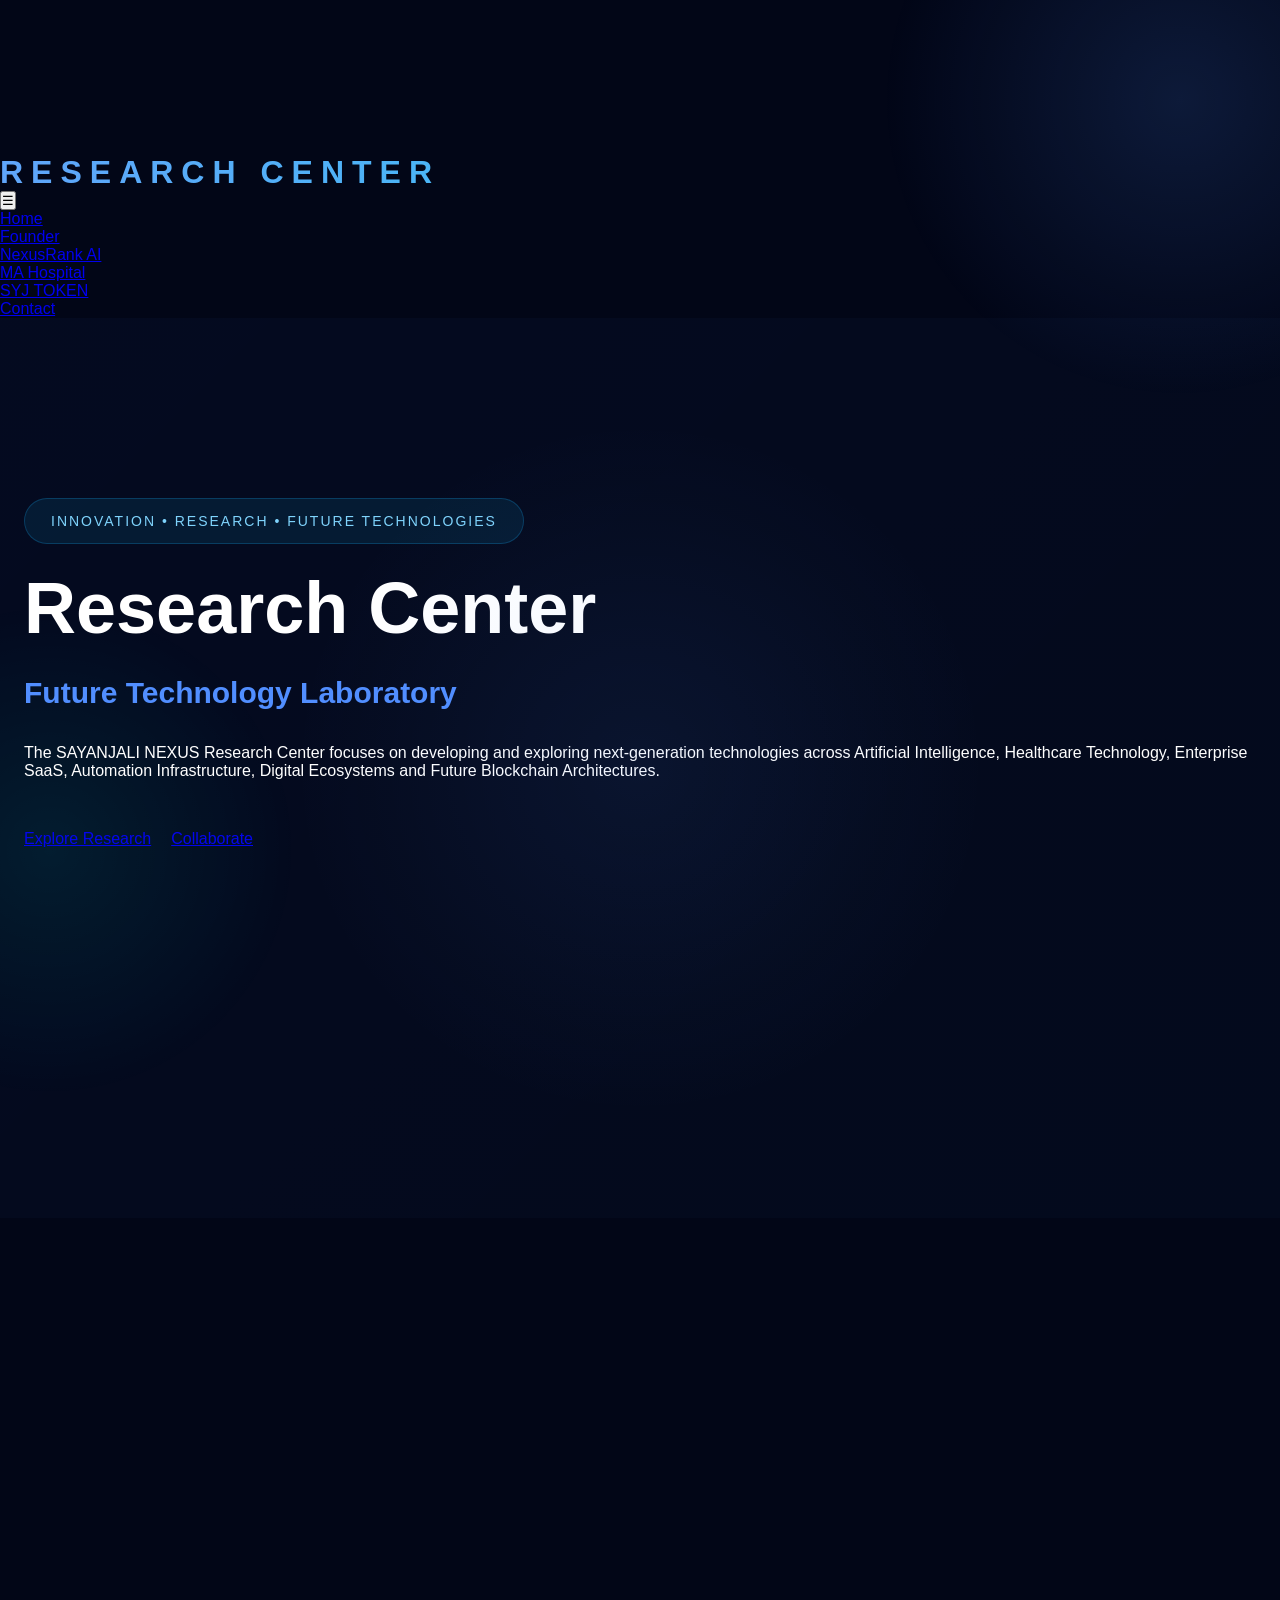
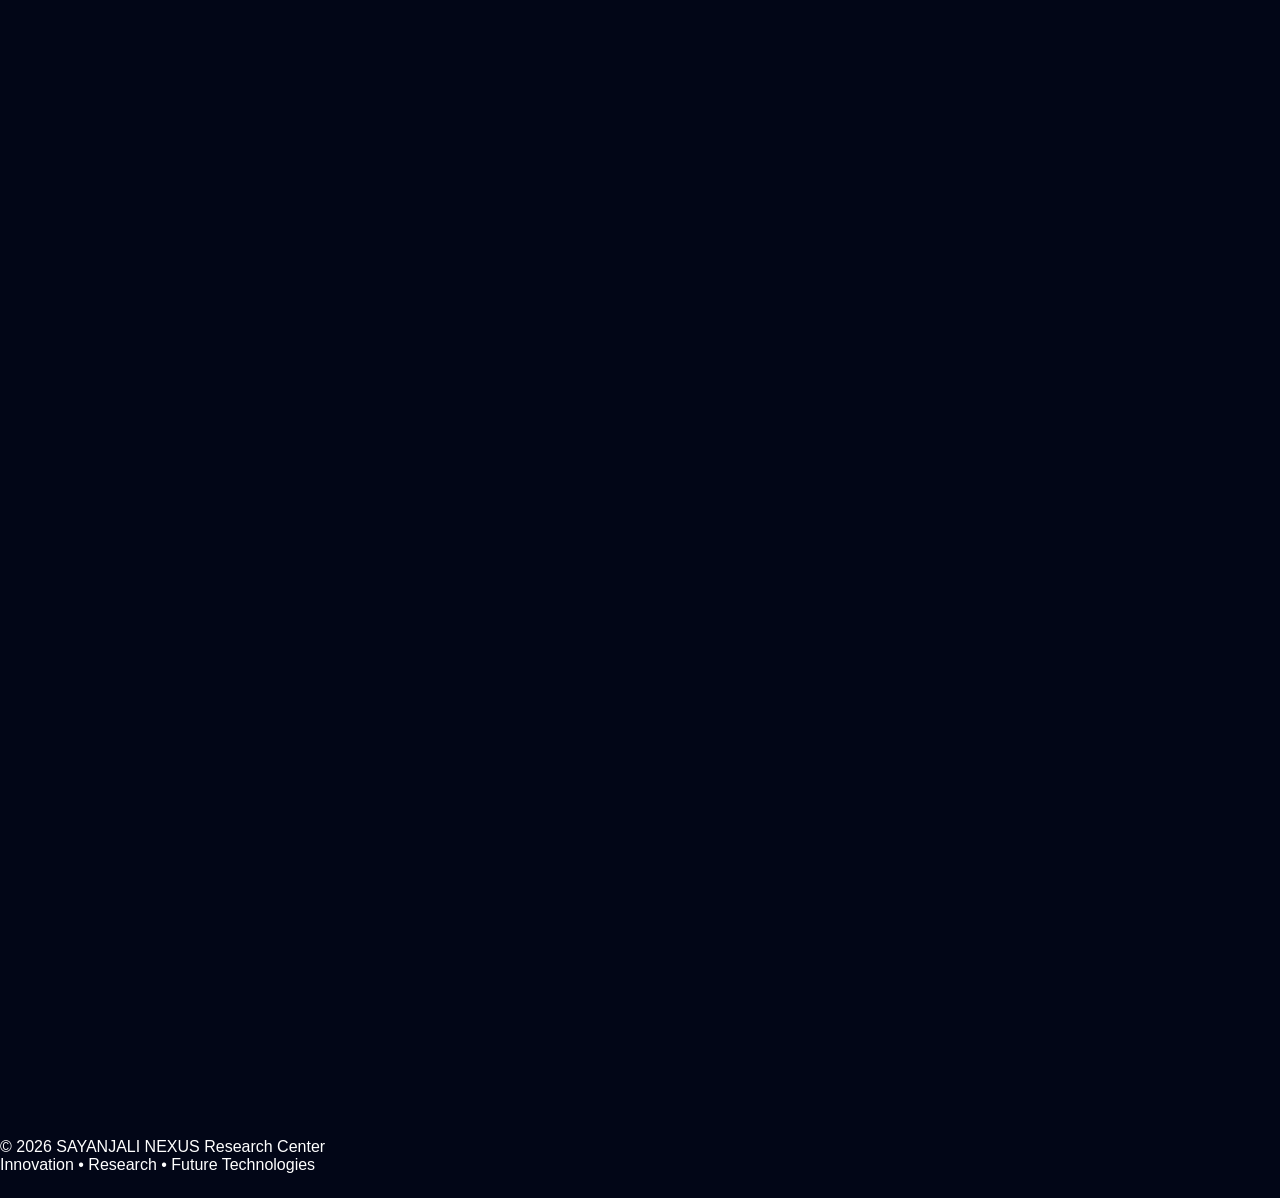
<file: research/index.html>
<!DOCTYPE html>
<html lang="en">

<head>

<meta charset="UTF-8">

<meta
name="viewport"
content="width=device-width, initial-scale=1.0">

<title>
Research Center | SAYANJALI NEXUS
</title>

<meta
name="description"
content="Research & Development Center of SAYANJALI NEXUS PRIVATE LIMITED focused on Artificial Intelligence, Healthcare Technology, Enterprise SaaS, Automation Systems and Blockchain Innovation.">

<link
rel="stylesheet"
href="../assets/css/main.css">

</head>

<body>

<div class="orb orb1"></div>
<div class="orb orb2"></div>

<canvas id="particles"></canvas>

<header class="navbar">

<div class="container nav-container">

<div class="logo">
RESEARCH CENTER
</div>

<button
id="menuToggle"
class="menu-toggle">

☰

</button>

<ul
id="navLinks"
class="nav-links">

<li><a href="../index.html">Home</a></li>

<li><a href="../founder/index.html">Founder</a></li>

<li><a href="../products/nexusrank-ai.html">NexusRank AI</a></li>

<li><a href="../products/ma-hospital.html">MA Hospital</a></li>

<li><a href="../products/syj-token-ecosystem.html">SYJ TOKEN</a></li>

<li><a href="../contact/index.html">Contact</a></li>

</ul>

</div>

</header>

<!-- HERO -->

<section class="hero">

<div class="container hero-content">

<div class="hero-badge">

INNOVATION • RESEARCH • FUTURE TECHNOLOGIES

</div>

<h1>

Research Center

</h1>

<h2 id="typing-text">

Future Technology Laboratory

</h2>

<p class="hero-description">

The SAYANJALI NEXUS Research Center focuses on developing and exploring next-generation technologies across Artificial Intelligence,
Healthcare Technology,
Enterprise SaaS,
Automation Infrastructure,
Digital Ecosystems
and Future Blockchain Architectures.

</p>

<div class="hero-buttons">

<a
href="#research-areas"
class="btn btn-primary">

Explore Research

</a>

<a
href="../contact/index.html"
class="btn btn-outline">

Collaborate

</a>

</div>

</div>

</section>

<!-- RESEARCH AREAS -->

<section
id="research-areas"
class="section">

<div class="container">

<div class="section-header">

<h2>

Research Areas

</h2>

<p>

Advanced technology exploration and innovation initiatives.

</p>

</div>

<div class="grid">

<div class="card">

<h3>
Artificial Intelligence
</h3>

<p>

Research focused on AI-powered systems,
automation intelligence,
decision-support systems,
workflow optimization
and intelligent digital infrastructure.

</p>

</div>

<div class="card">

<h3>
Healthcare Technology
</h3>

<p>

Digital healthcare infrastructure,
hospital automation,
EMR systems,
analytics platforms
and AI-enabled healthcare ecosystems.

</p>

</div>

<div class="card">

<h3>
Enterprise SaaS
</h3>

<p>

Scalable multi-tenant platforms,
cloud infrastructure,
enterprise productivity systems
and digital operations management.

</p>

</div>

<div class="card">

<h3>
SEO Intelligence
</h3>

<p>

Search intelligence systems,
ranking analytics,
technical optimization
and AI-powered search visibility research.

</p>

</div>

<div class="card">

<h3>
Automation Systems
</h3>

<p>

Business workflow automation,
operations optimization,
AI-assisted automation
and infrastructure orchestration.

</p>

</div>

<div class="card">

<h3>
Blockchain Innovation
</h3>

<p>

Future decentralized infrastructure,
digital ecosystems,
token utility systems
and blockchain integration concepts.

</p>

</div>

</div>

</div>

</section>

<!-- INNOVATION LABS -->

<section class="section">

<div class="container">

<div class="section-header">

<h2>

Innovation Laboratories

</h2>

<p>

Research-driven technology development initiatives.

</p>

</div>

<div class="grid">

<div class="card">

<h3>
AI Systems Lab
</h3>

<p>

Exploration of AI integration,
automation intelligence
and intelligent software ecosystems.

</p>

</div>

<div class="card">

<h3>
Healthcare Innovation Lab
</h3>

<p>

Researching scalable healthcare operations,
predictive analytics
and future digital healthcare systems.

</p>

</div>

<div class="card">

<h3>
Cloud Infrastructure Lab
</h3>

<p>

Scalable SaaS architecture,
cloud-native systems
and enterprise deployment models.

</p>

</div>

<div class="card">

<h3>
Automation Engineering Lab
</h3>

<p>

Workflow automation,
operational optimization
and intelligent process infrastructure.

</p>

</div>

<div class="card">

<h3>
Digital Commerce Lab
</h3>

<p>

Marketplace systems,
payment ecosystems
and integrated digital commerce platforms.

</p>

</div>

<div class="card">

<h3>
Blockchain Research Lab
</h3>

<p>

Research into scalable blockchain infrastructure,
future utility ecosystems
and decentralized architectures.

</p>

</div>

</div>

</div>

</section>

<!-- FUTURE CONCEPTS -->

<section class="section">

<div class="container">

<div class="section-header">

<h2>

Future Concepts

</h2>

<p>

Long-term innovation roadmap and technology exploration.

</p>

</div>

<div class="timeline">

<div class="card">

<h3>
AI Ecosystems
</h3>

<p>

Intelligent interconnected software systems powered by AI automation and decision infrastructure.

</p>

</div>

<div class="card">

<h3>
Healthcare Intelligence
</h3>

<p>

AI-enabled diagnostics,
predictive healthcare systems
and intelligent patient infrastructure.

</p>

</div>

<div class="card">

<h3>
Enterprise Automation
</h3>

<p>

Advanced business automation infrastructure for scalable digital operations.

</p>

</div>

<div class="card">

<h3>
Future Blockchain Systems
</h3>

<p>

Scalable ecosystem blockchain infrastructure and utility-driven digital economies.

</p>

</div>

</div>

</div>

</section>

<!-- TECHNOLOGY STACK -->

<section class="section">

<div class="container">

<div class="section-header">

<h2>

Technology Infrastructure

</h2>

</div>

<div class="grid">

<div class="card">

<h3>
Programming & Development
</h3>

<ul>

<li>Python</li>

<li>FastAPI</li>

<li>JavaScript</li>

<li>Cloud APIs</li>

<li>Automation Infrastructure</li>

</ul>

</div>

<div class="card">

<h3>
Cloud Systems
</h3>

<ul>

<li>Scalable Infrastructure</li>

<li>Cloud Architecture</li>

<li>Multi-Tenant SaaS</li>

<li>Deployment Systems</li>

<li>Data Infrastructure</li>

</ul>

</div>

<div class="card">

<h3>
AI & Intelligence
</h3>

<ul>

<li>Prompt Engineering</li>

<li>AI Automation</li>

<li>Workflow Intelligence</li>

<li>Analytics Systems</li>

<li>Optimization Engines</li>

</ul>

</div>

</div>

</div>

</section>

<!-- STRATEGIC VISION -->

<section class="section">

<div class="container">

<div class="section-header">

<h2>

Strategic Innovation Vision

</h2>

</div>

<div class="grid">

<div class="card">

<h3>
Technology Accessibility
</h3>

<p>

Making advanced digital technologies accessible to organizations and businesses globally.

</p>

</div>

<div class="card">

<h3>
Scalable Ecosystems
</h3>

<p>

Building interconnected technology ecosystems capable of supporting future digital infrastructure.

</p>

</div>

<div class="card">

<h3>
Long-Term Innovation
</h3>

<p>

Research-driven growth focused on sustainable technology evolution and intelligent systems.

</p>

</div>

</div>

</div>

</section>

<!-- FAQ -->

<section class="section">

<div class="container">

<div class="section-header">

<h2>

Frequently Asked Questions

</h2>

</div>

<div class="grid">

<div class="card">

<h3>
What is the Research Center?
</h3>

<p>

The innovation and R&D division of SAYANJALI NEXUS PRIVATE LIMITED.

</p>

</div>

<div class="card">

<h3>
What technologies are being researched?
</h3>

<p>

Artificial Intelligence,
Healthcare Technology,
Enterprise SaaS,
Automation Systems
and Blockchain Innovation.

</p>

</div>

<div class="card">

<h3>
Who leads the research initiatives?
</h3>

<p>

Syed Ali Hasan Moosavi,
Founder & Managing Director.

</p>

</div>

</div>

</div>

</section>

<!-- CONTACT -->

<section class="section">

<div class="container">

<div class="section-header">

<h2>

Research Collaborations

</h2>

</div>

<div class="card">

<p>
<strong>Email:</strong>
cto@sayanjalinexus.com
</p>

<p>
<strong>Research Division:</strong>
SAYANJALI NEXUS Research Center
</p>

<p>
<strong>Founder:</strong>
Syed Ali Hasan Moosavi
</p>

</div>

</div>

</section>

<footer>

<div class="container">

<p>
© 2026 SAYANJALI NEXUS Research Center
</p>

<p>
Innovation • Research • Future Technologies
</p>

</div>

</footer>

<!-- RESEARCH ORGANIZATION SCHEMA -->

<script type="application/ld+json">
{
"@context":"https://schema.org",
"@type":"ResearchOrganization",
"name":"SAYANJALI NEXUS Research Center",
"parentOrganization":{
"@type":"Organization",
"name":"SAYANJALI NEXUS PRIVATE LIMITED"
},
"description":"Technology research division focused on Artificial Intelligence, Healthcare Technology, Enterprise SaaS, Automation Systems and Blockchain Innovation.",
"founder":{
"@type":"Person",
"name":"Syed Ali Hasan Moosavi"
}
}
</script>

<script src="../assets/js/main.js"></script>

</body>
</html>
</file>
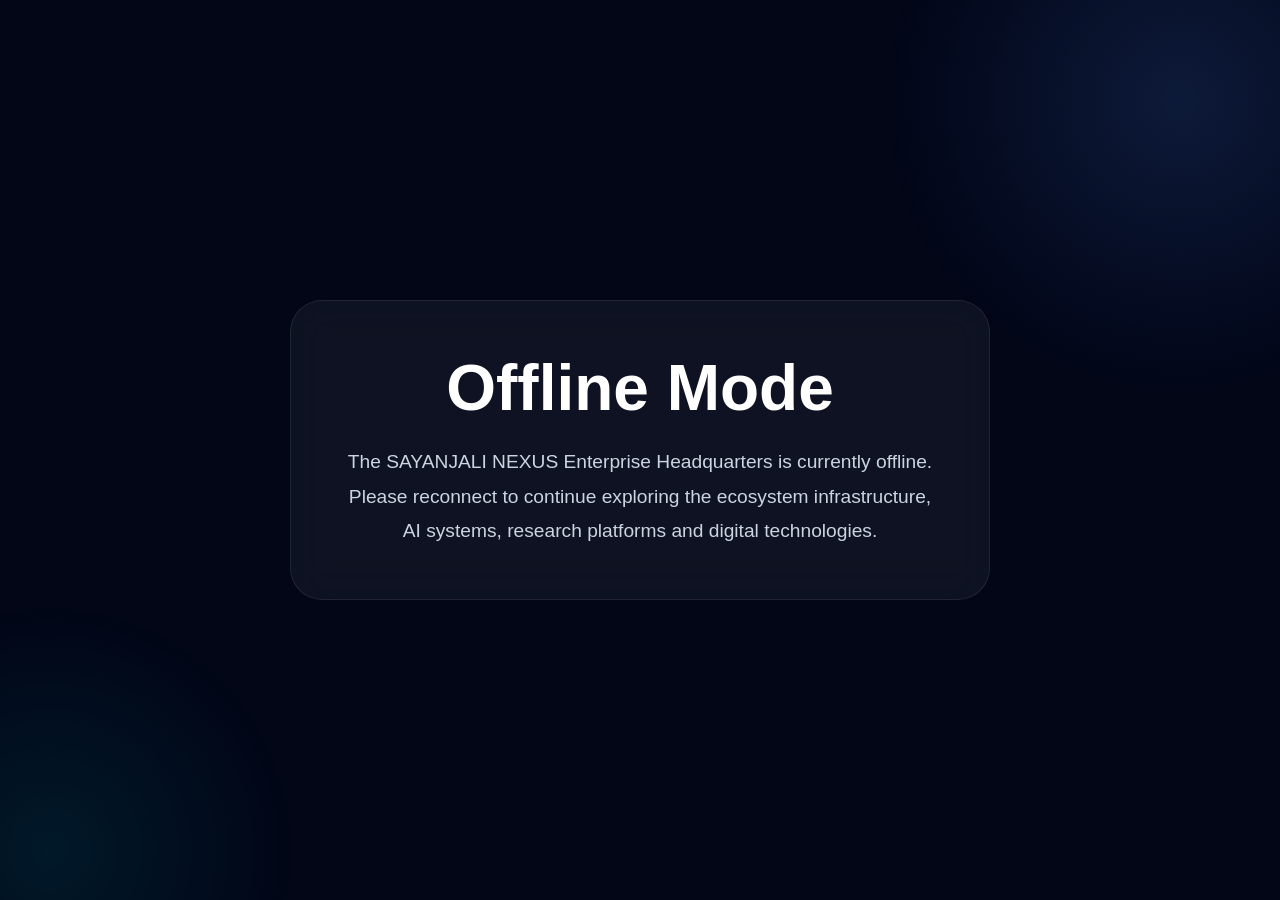
<file: offline.html>
<!DOCTYPE html>
<html lang="en">

<head>

<meta charset="UTF-8">

<meta
name="viewport"
content="width=device-width, initial-scale=1.0">

<title>
Offline | SAYANJALI NEXUS
</title>

<link
rel="stylesheet"
href="assets/css/main.css">

<style>

body{

display:flex;
align-items:center;
justify-content:center;

min-height:100vh;

text-align:center;

padding:30px;

}

.offline-box{

max-width:700px;

padding:50px;

border-radius:32px;

background:
rgba(255,255,255,.05);

border:
1px solid rgba(255,255,255,.08);

backdrop-filter:
blur(20px);

}

.offline-box h1{

font-size:4rem;

margin-bottom:20px;

}

.offline-box p{

font-size:1.2rem;

color:#cbd5e1;

line-height:1.8;

}

</style>

</head>

<body>

<div class="offline-box">

<h1>

Offline Mode

</h1>

<p>

The SAYANJALI NEXUS Enterprise Headquarters is currently offline.

Please reconnect to continue exploring the ecosystem infrastructure,
AI systems,
research platforms
and digital technologies.

</p>

</div>

</body>
</html>
</file>
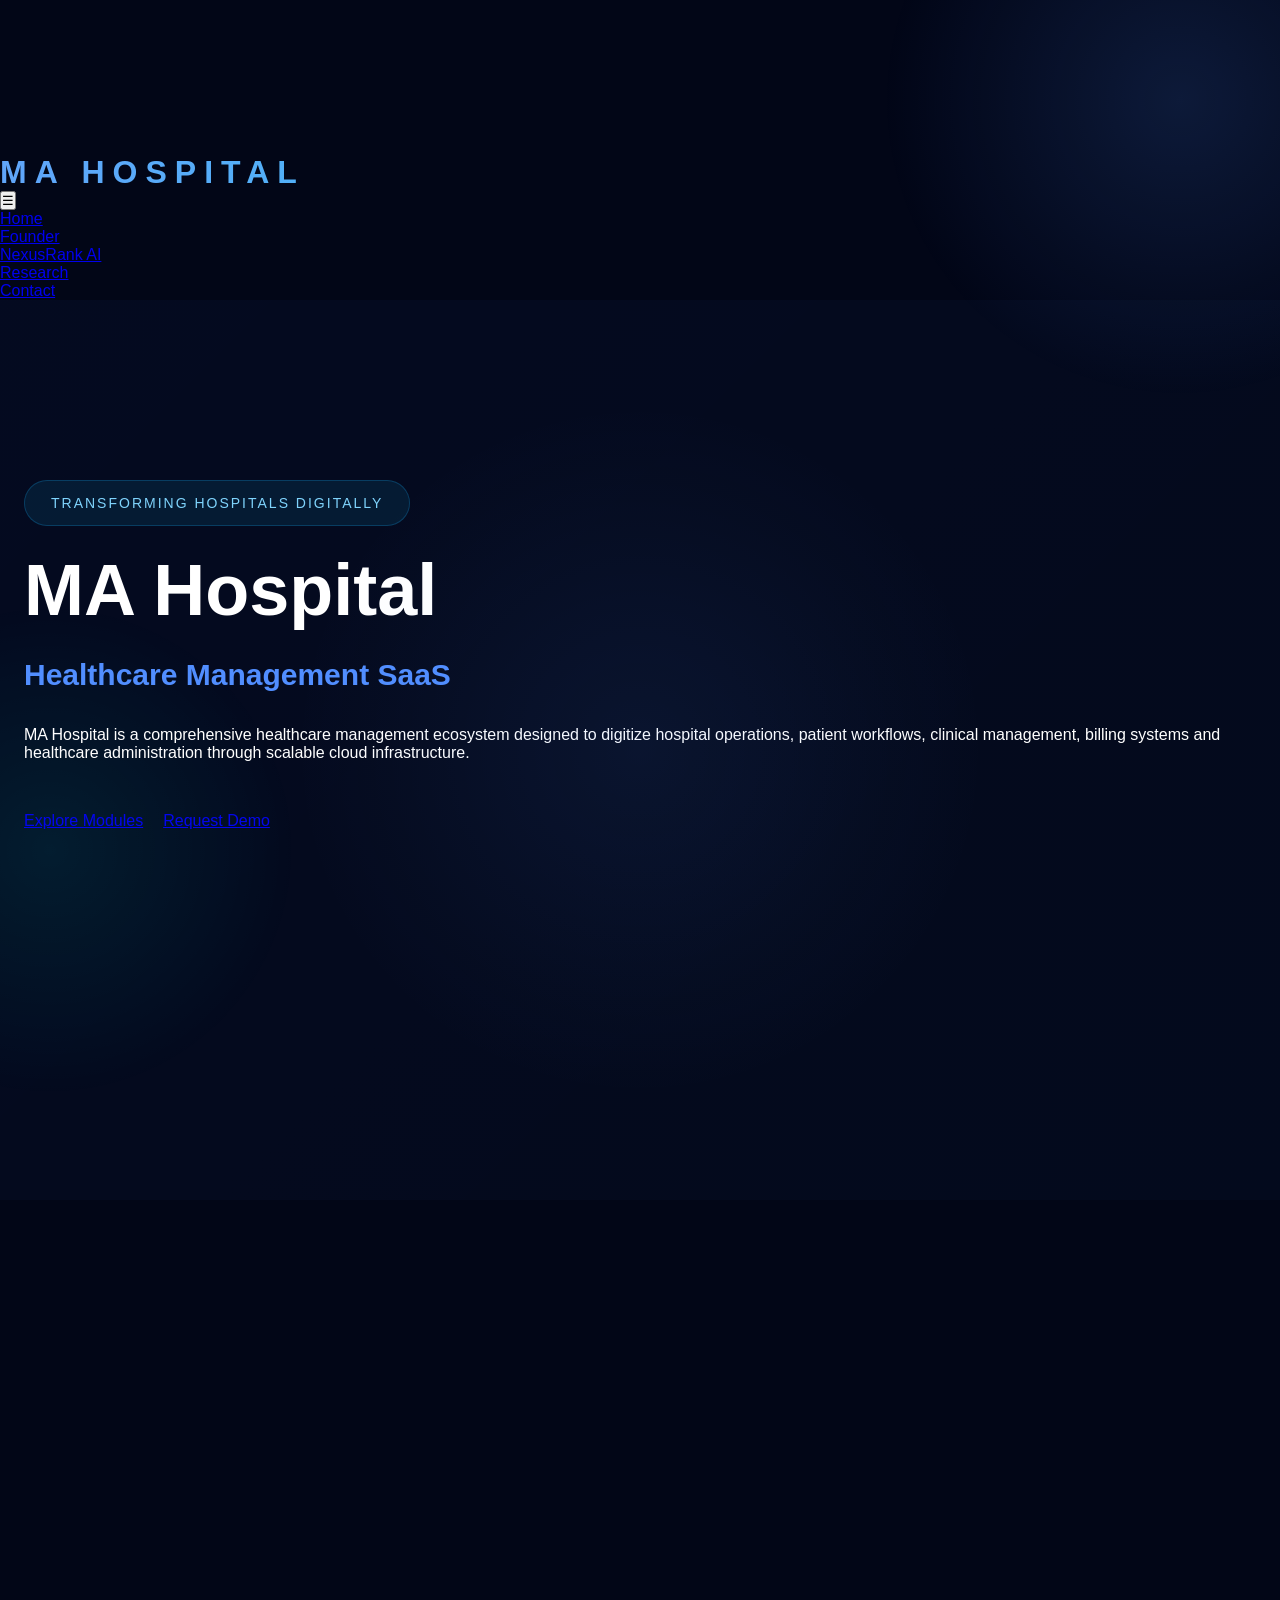
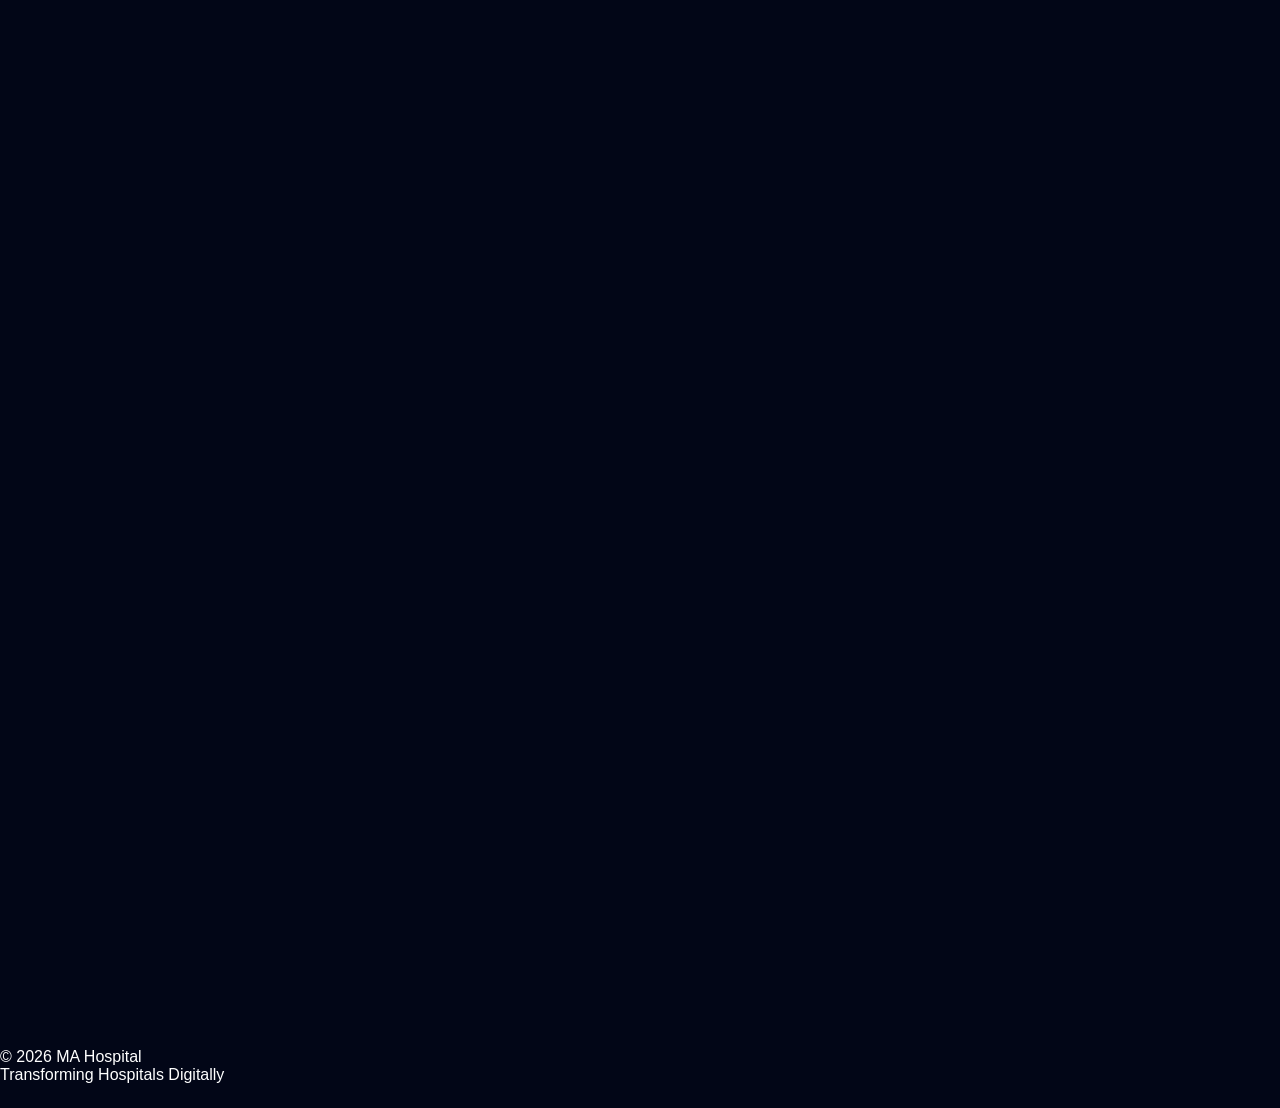
<file: products/ma-hospital.html>
<!DOCTYPE html>
<html lang="en">

<head>

<meta charset="UTF-8">

<meta
name="viewport"
content="width=device-width, initial-scale=1.0">

<title>
MA Hospital | Transforming Hospitals Digitally
</title>

<meta
name="description"
content="MA Hospital is a healthcare management SaaS ecosystem designed to digitize hospitals, clinics, laboratories and healthcare operations.">

<link
rel="stylesheet"
href="../assets/css/main.css">

</head>

<body>

<div class="orb orb1"></div>
<div class="orb orb2"></div>

<canvas id="particles"></canvas>

<header class="navbar">

<div class="container nav-container">

<div class="logo">
MA HOSPITAL
</div>

<button
id="menuToggle"
class="menu-toggle">

☰

</button>

<ul
id="navLinks"
class="nav-links">

<li><a href="../index.html">Home</a></li>

<li><a href="../founder/index.html">Founder</a></li>

<li><a href="nexusrank-ai.html">NexusRank AI</a></li>

<li><a href="../research/index.html">Research</a></li>

<li><a href="../contact/index.html">Contact</a></li>

</ul>

</div>

</header>

<!-- HERO -->

<section class="hero">

<div class="container hero-content">

<div class="hero-badge">

TRANSFORMING HOSPITALS DIGITALLY

</div>

<h1>

MA Hospital

</h1>

<h2 id="typing-text">

Healthcare Management SaaS

</h2>

<p class="hero-description">

MA Hospital is a comprehensive healthcare management ecosystem
designed to digitize hospital operations,
patient workflows,
clinical management,
billing systems
and healthcare administration through scalable cloud infrastructure.

</p>

<div class="hero-buttons">

<a
href="#modules"
class="btn btn-primary">

Explore Modules

</a>

<a
href="../contact/index.html"
class="btn btn-outline">

Request Demo

</a>

</div>

</div>

</section>

<!-- PLATFORM OVERVIEW -->

<section class="section">

<div class="container">

<div class="section-header">

<h2>

Platform Overview

</h2>

<p>

Modern healthcare infrastructure for hospitals,
clinics,
laboratories
and healthcare organizations.

</p>

</div>

<div class="grid">

<div class="card">

<h3>
Healthcare Digitization
</h3>

<p>

Streamline healthcare operations with centralized digital infrastructure.

</p>

</div>

<div class="card">

<h3>
Scalable SaaS Architecture
</h3>

<p>

Built for multi-hospital deployment,
scalable operations
and cloud accessibility.

</p>

</div>

<div class="card">

<h3>
AI-Ready Ecosystem
</h3>

<p>

Future-ready architecture designed for AI integrations and automation.

</p>

</div>

</div>

</div>

</section>

<!-- CORE MODULES -->

<section
id="modules"
class="section">

<div class="container">

<div class="section-header">

<h2>

Core Modules

</h2>

<p>

Comprehensive hospital operations management ecosystem.

</p>

</div>

<div class="grid">

<div class="card">

<h3>
Reception Management
</h3>

<p>

Patient registration,
appointments,
visitor workflows
and front-desk operations.

</p>

</div>

<div class="card">

<h3>
Doctor Dashboard
</h3>

<p>

Doctor schedules,
patient history,
EMR access
and treatment management.

</p>

</div>

<div class="card">

<h3>
Patient Management
</h3>

<p>

Centralized patient records,
history tracking
and workflow automation.

</p>

</div>

<div class="card">

<h3>
Electronic Medical Records
</h3>

<p>

Digital healthcare records and secure medical data management.

</p>

</div>

<div class="card">

<h3>
Laboratory Management
</h3>

<p>

Lab workflows,
test management,
report generation
and diagnostics tracking.

</p>

</div>

<div class="card">

<h3>
Pharmacy Management
</h3>

<p>

Medicine inventory,
billing,
prescriptions
and stock monitoring.

</p>

</div>

<div class="card">

<h3>
Billing & Payments
</h3>

<p>

Integrated hospital billing,
payments
and financial management systems.

</p>

</div>

<div class="card">

<h3>
Analytics Dashboard
</h3>

<p>

Operational insights,
hospital analytics
and management reporting.

</p>

</div>

<div class="card">

<h3>
Patient Portal
</h3>

<p>

Patient access for appointments,
reports,
medical history
and communication.

</p>

</div>

</div>

</div>

</section>

<!-- TECHNOLOGY -->

<section class="section">

<div class="container">

<div class="section-header">

<h2>

Technology Infrastructure

</h2>

</div>

<div class="grid">

<div class="card">

<h3>
Frontend System
</h3>

<ul>

<li>Responsive Dashboards</li>

<li>Modern UI Architecture</li>

<li>Cross Platform Accessibility</li>

<li>Mobile Ready Design</li>

</ul>

</div>

<div class="card">

<h3>
Backend Infrastructure
</h3>

<ul>

<li>FastAPI</li>

<li>Python Backend</li>

<li>REST APIs</li>

<li>Secure Authentication</li>

</ul>

</div>

<div class="card">

<h3>
Cloud Architecture
</h3>

<ul>

<li>Cloud Infrastructure</li>

<li>Multi Hospital Support</li>

<li>Scalable SaaS Model</li>

<li>Future AI Integrations</li>

</ul>

</div>

</div>

</div>

</section>

<!-- FUTURE ROADMAP -->

<section class="section">

<div class="container">

<div class="section-header">

<h2>

Future Roadmap

</h2>

</div>

<div class="timeline">

<div class="card">

<h3>
Phase 1
</h3>

<p>

Core hospital management,
billing,
EMR
and patient management systems.

</p>

</div>

<div class="card">

<h3>
Phase 2
</h3>

<p>

Multi-hospital management,
analytics dashboards
and workflow automation.

</p>

</div>

<div class="card">

<h3>
Phase 3
</h3>

<p>

AI diagnostics,
predictive healthcare analytics
and intelligent reporting.

</p>

</div>

<div class="card">

<h3>
Phase 4
</h3>

<p>

Telemedicine ecosystem,
mobile applications
and advanced healthcare AI systems.

</p>

</div>

</div>

</div>

</section>

<!-- USE CASES -->

<section class="section">

<div class="container">

<div class="section-header">

<h2>

Healthcare Use Cases

</h2>

</div>

<div class="grid">

<div class="card">

<h3>
Hospitals
</h3>

<p>

Centralized healthcare operations and administration systems.

</p>

</div>

<div class="card">

<h3>
Clinics
</h3>

<p>

Efficient patient workflows,
appointments
and billing management.

</p>

</div>

<div class="card">

<h3>
Laboratories
</h3>

<p>

Diagnostic workflows,
reporting
and integrated patient data systems.

</p>

</div>

</div>

</div>

</section>

<!-- FAQ -->

<section class="section">

<div class="container">

<div class="section-header">

<h2>

Frequently Asked Questions

</h2>

</div>

<div class="grid">

<div class="card">

<h3>
What is MA Hospital?
</h3>

<p>

Healthcare management SaaS ecosystem designed to digitize hospital operations.

</p>

</div>

<div class="card">

<h3>
Who created MA Hospital?
</h3>

<p>

Created by Syed Ali Hasan Moosavi under SAYANJALI NEXUS PRIVATE LIMITED.

</p>

</div>

<div class="card">

<h3>
Who can use MA Hospital?
</h3>

<p>

Hospitals,
clinics,
laboratories,
pharmacies
and healthcare organizations.

</p>

</div>

</div>

</div>

</section>

<!-- CONTACT -->

<section class="section">

<div class="container">

<div class="section-header">

<h2>

Healthcare Partnerships

</h2>

</div>

<div class="card">

<p>
<strong>Email:</strong>
cto@sayanjalinexus.com
</p>

<p>
<strong>Platform:</strong>
MA Hospital
</p>

<p>
<strong>Company:</strong>
SAYANJALI NEXUS PRIVATE LIMITED
</p>

</div>

</div>

</section>

<footer>

<div class="container">

<p>
© 2026 MA Hospital
</p>

<p>
Transforming Hospitals Digitally
</p>

</div>

</footer>

<!-- SOFTWARE APPLICATION SCHEMA -->

<script type="application/ld+json">
{
"@context":"https://schema.org",
"@type":"SoftwareApplication",
"name":"MA Hospital",
"applicationCategory":"Healthcare Management SaaS",
"operatingSystem":"Web",
"creator":{
"@type":"Person",
"name":"Syed Ali Hasan Moosavi"
},
"description":"Healthcare management SaaS ecosystem designed to digitize hospital operations, EMR systems and healthcare workflows.",
"offers":{
"@type":"Offer",
"price":"0",
"priceCurrency":"USD"
}
}
</script>

<script src="../assets/js/main.js"></script>

</body>
</html>
</file>
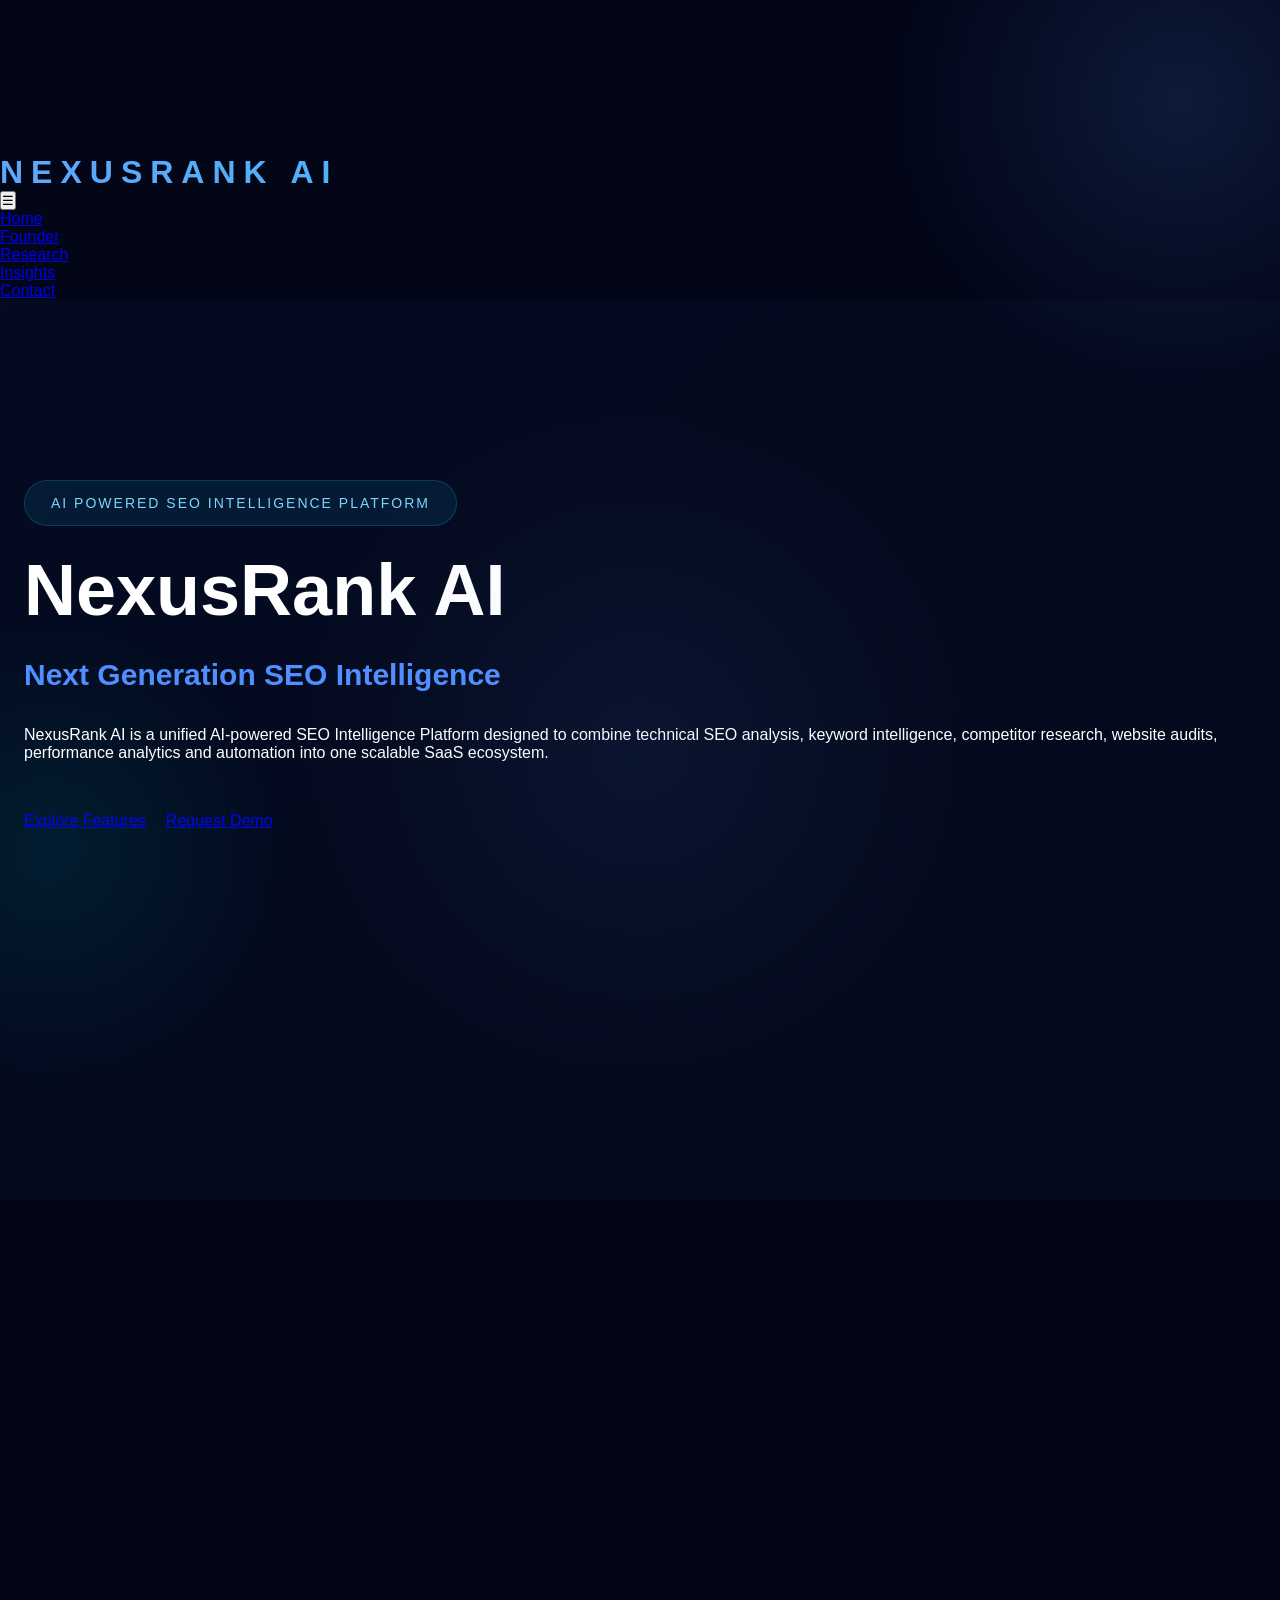
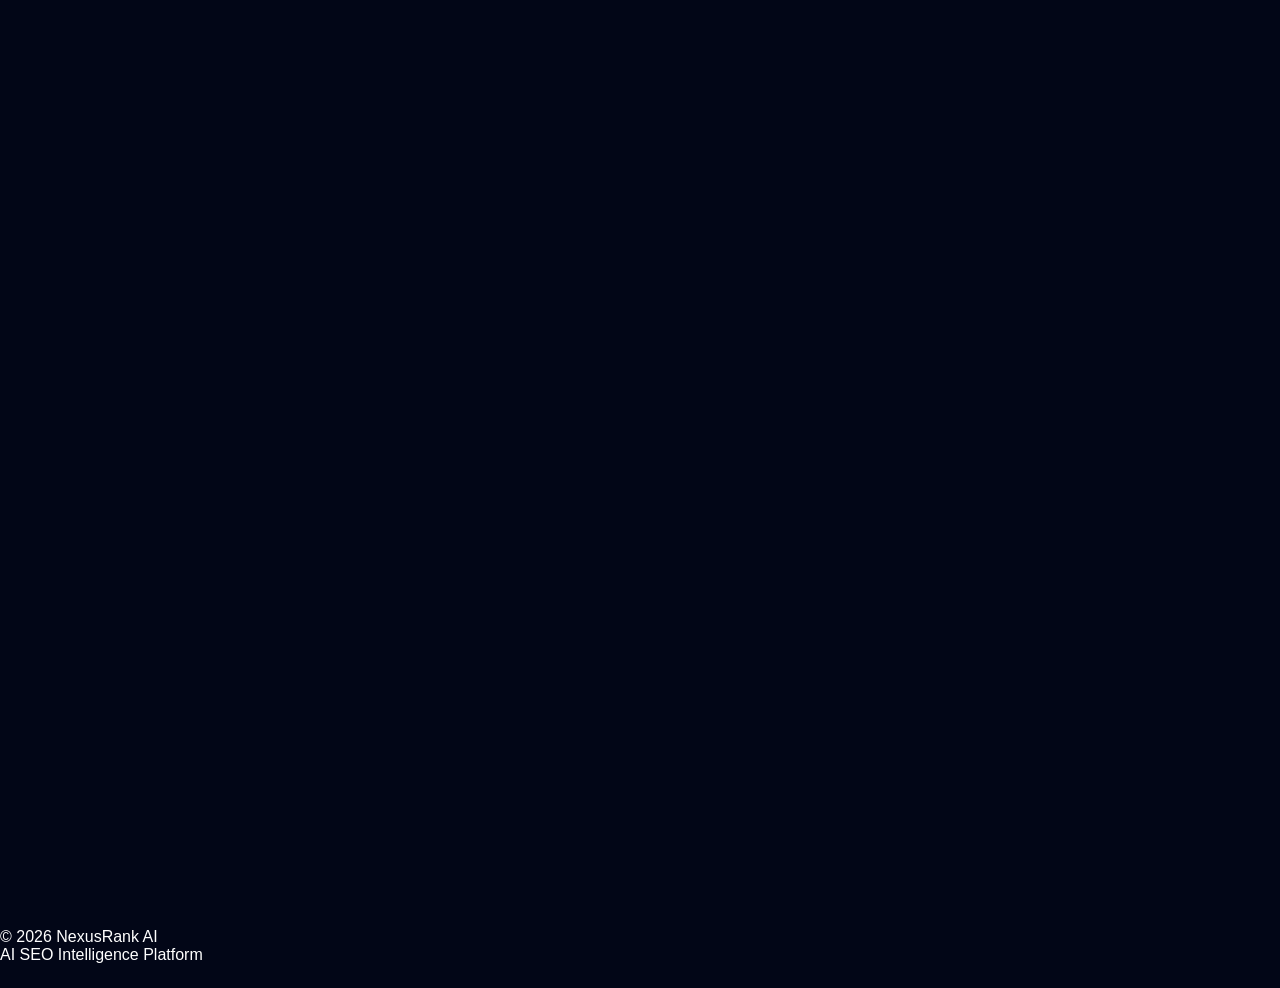
<file: products/nexusrank-ai.html>
<!DOCTYPE html>
<html lang="en">

<head>

<meta charset="UTF-8">

<meta
name="viewport"
content="width=device-width, initial-scale=1.0">

<title>
NexusRank AI | AI SEO Intelligence Platform
</title>

<meta
name="description"
content="NexusRank AI is an AI-powered SEO Intelligence Platform built by Syed Ali Hasan Moosavi under SAYANJALI NEXUS PRIVATE LIMITED.">

<link
rel="stylesheet"
href="../assets/css/main.css">

</head>

<body>

<div class="orb orb1"></div>
<div class="orb orb2"></div>

<canvas id="particles"></canvas>

<header class="navbar">

<div class="container nav-container">

<div class="logo">
NEXUSRANK AI
</div>

<button
id="menuToggle"
class="menu-toggle">

☰

</button>

<ul
id="navLinks"
class="nav-links">

<li><a href="../index.html">Home</a></li>

<li><a href="../founder/index.html">Founder</a></li>

<li><a href="../research/index.html">Research</a></li>

<li><a href="../insights/index.html">Insights</a></li>

<li><a href="../contact/index.html">Contact</a></li>

</ul>

</div>

</header>

<!-- HERO -->

<section class="hero">

<div class="container hero-content">

<div class="hero-badge">

AI POWERED SEO INTELLIGENCE PLATFORM

</div>

<h1>

NexusRank AI

</h1>

<h2 id="typing-text">

Next Generation SEO Intelligence

</h2>

<p class="hero-description">

NexusRank AI is a unified AI-powered SEO Intelligence Platform
designed to combine technical SEO analysis,
keyword intelligence,
competitor research,
website audits,
performance analytics
and automation into one scalable SaaS ecosystem.

</p>

<div class="hero-buttons">

<a
href="#features"
class="btn btn-primary">

Explore Features

</a>

<a
href="../contact/index.html"
class="btn btn-outline">

Request Demo

</a>

</div>

</div>

</section>

<!-- OVERVIEW -->

<section class="section">

<div class="container">

<div class="section-header">

<h2>

Platform Overview

</h2>

<p>

AI-powered SEO operating system for businesses,
agencies
and digital ecosystems.

</p>

</div>

<div class="grid">

<div class="card">

<h3>
AI SEO Intelligence
</h3>

<p>

Advanced SEO analysis powered by intelligent automation,
technical insights
and actionable recommendations.

</p>

</div>

<div class="card">

<h3>
Unified Platform
</h3>

<p>

Combines audits,
tracking,
analytics,
reporting
and optimization into one centralized dashboard.

</p>

</div>

<div class="card">

<h3>
Scalable SaaS Architecture
</h3>

<p>

Designed for businesses,
agencies,
teams
and enterprise SEO operations.

</p>

</div>

</div>

</div>

</section>

<!-- FEATURES -->

<section
id="features"
class="section">

<div class="container">

<div class="section-header">

<h2>

Core Features

</h2>

<p>

Enterprise SEO intelligence and automation capabilities.

</p>

</div>

<div class="grid">

<div class="card">

<h3>
SEO Audits
</h3>

<p>

Comprehensive technical website analysis and health monitoring.

</p>

</div>

<div class="card">

<h3>
Keyword Tracking
</h3>

<p>

Track keyword rankings,
visibility
and search performance over time.

</p>

</div>

<div class="card">

<h3>
Competitor Intelligence
</h3>

<p>

Analyze competitors,
ranking opportunities
and SEO strategies.

</p>

</div>

<div class="card">

<h3>
Technical SEO
</h3>

<p>

Detect technical issues affecting indexing,
performance
and search visibility.

</p>

</div>

<div class="card">

<h3>
Performance Analytics
</h3>

<p>

Advanced SEO metrics,
website insights
and trend analysis dashboards.

</p>

</div>

<div class="card">

<h3>
Automated Reporting
</h3>

<p>

Generate PDF reports,
client dashboards
and automated SEO summaries.

</p>

</div>

</div>

</div>

</section>

<!-- TECHNOLOGY -->

<section class="section">

<div class="container">

<div class="section-header">

<h2>

Technology Architecture

</h2>

</div>

<div class="grid">

<div class="card">

<h3>
Frontend
</h3>

<ul>

<li>HTML5</li>

<li>CSS3</li>

<li>JavaScript</li>

<li>Responsive Dashboard UI</li>

</ul>

</div>

<div class="card">

<h3>
Backend
</h3>

<ul>

<li>Python</li>

<li>FastAPI</li>

<li>REST APIs</li>

<li>Scalable Architecture</li>

</ul>

</div>

<div class="card">

<h3>
AI Layer
</h3>

<ul>

<li>AI Recommendations</li>

<li>SEO Intelligence</li>

<li>Automation Systems</li>

<li>Future AI Assistants</li>

</ul>

</div>

</div>

</div>

</section>

<!-- ROADMAP -->

<section class="section">

<div class="container">

<div class="section-header">

<h2>

Product Roadmap

</h2>

</div>

<div class="timeline">

<div class="card">

<h3>
Phase 1
</h3>

<p>

SEO audits,
keyword tracking,
technical SEO
and analytics dashboard.

</p>

</div>

<div class="card">

<h3>
Phase 2
</h3>

<p>

Competitor intelligence,
automated reports
and multi-project management.

</p>

</div>

<div class="card">

<h3>
Phase 3
</h3>

<p>

AI SEO Assistant,
content optimization
and backlink intelligence.

</p>

</div>

<div class="card">

<h3>
Phase 4
</h3>

<p>

Enterprise APIs,
white-label ecosystem
and advanced automation systems.

</p>

</div>

</div>

</div>

</section>

<!-- USE CASES -->

<section class="section">

<div class="container">

<div class="section-header">

<h2>

Use Cases

</h2>

</div>

<div class="grid">

<div class="card">

<h3>
SEO Agencies
</h3>

<p>

Manage clients,
generate reports
and automate SEO operations.

</p>

</div>

<div class="card">

<h3>
Businesses
</h3>

<p>

Improve visibility,
website performance
and search rankings.

</p>

</div>

<div class="card">

<h3>
Enterprise Teams
</h3>

<p>

Centralized SEO intelligence and workflow management.

</p>

</div>

</div>

</div>

</section>

<!-- FAQ -->

<section class="section">

<div class="container">

<div class="section-header">

<h2>

Frequently Asked Questions

</h2>

</div>

<div class="grid">

<div class="card">

<h3>
What is NexusRank AI?
</h3>

<p>

AI-powered SEO Intelligence Platform built for analytics,
audits
and optimization.

</p>

</div>

<div class="card">

<h3>
Who created NexusRank AI?
</h3>

<p>

Created by Syed Ali Hasan Moosavi under SAYANJALI NEXUS PRIVATE LIMITED.

</p>

</div>

<div class="card">

<h3>
What industries can use NexusRank AI?
</h3>

<p>

Businesses,
SEO agencies,
marketing teams
and enterprise organizations.

</p>

</div>

</div>

</div>

</section>

<!-- CONTACT -->

<section class="section">

<div class="container">

<div class="section-header">

<h2>

Contact & Partnerships

</h2>

</div>

<div class="card">

<p>
<strong>Email:</strong>
cto@sayanjalinexus.com
</p>

<p>
<strong>Founder:</strong>
Syed Ali Hasan Moosavi
</p>

<p>
<strong>Company:</strong>
SAYANJALI NEXUS PRIVATE LIMITED
</p>

</div>

</div>

</section>

<footer>

<div class="container">

<p>
© 2026 NexusRank AI
</p>

<p>
AI SEO Intelligence Platform
</p>

</div>

</footer>

<!-- SOFTWARE APPLICATION SCHEMA -->

<script type="application/ld+json">
{
"@context":"https://schema.org",
"@type":"SoftwareApplication",
"name":"NexusRank AI",
"applicationCategory":"SEO Intelligence Platform",
"operatingSystem":"Web",
"creator":{
"@type":"Person",
"name":"Syed Ali Hasan Moosavi"
},
"description":"AI-powered SEO Intelligence platform combining audits, tracking, analytics and automation.",
"offers":{
"@type":"Offer",
"price":"0",
"priceCurrency":"USD"
}
}
</script>

<script src="../assets/js/main.js"></script>

</body>
</html>
</file>
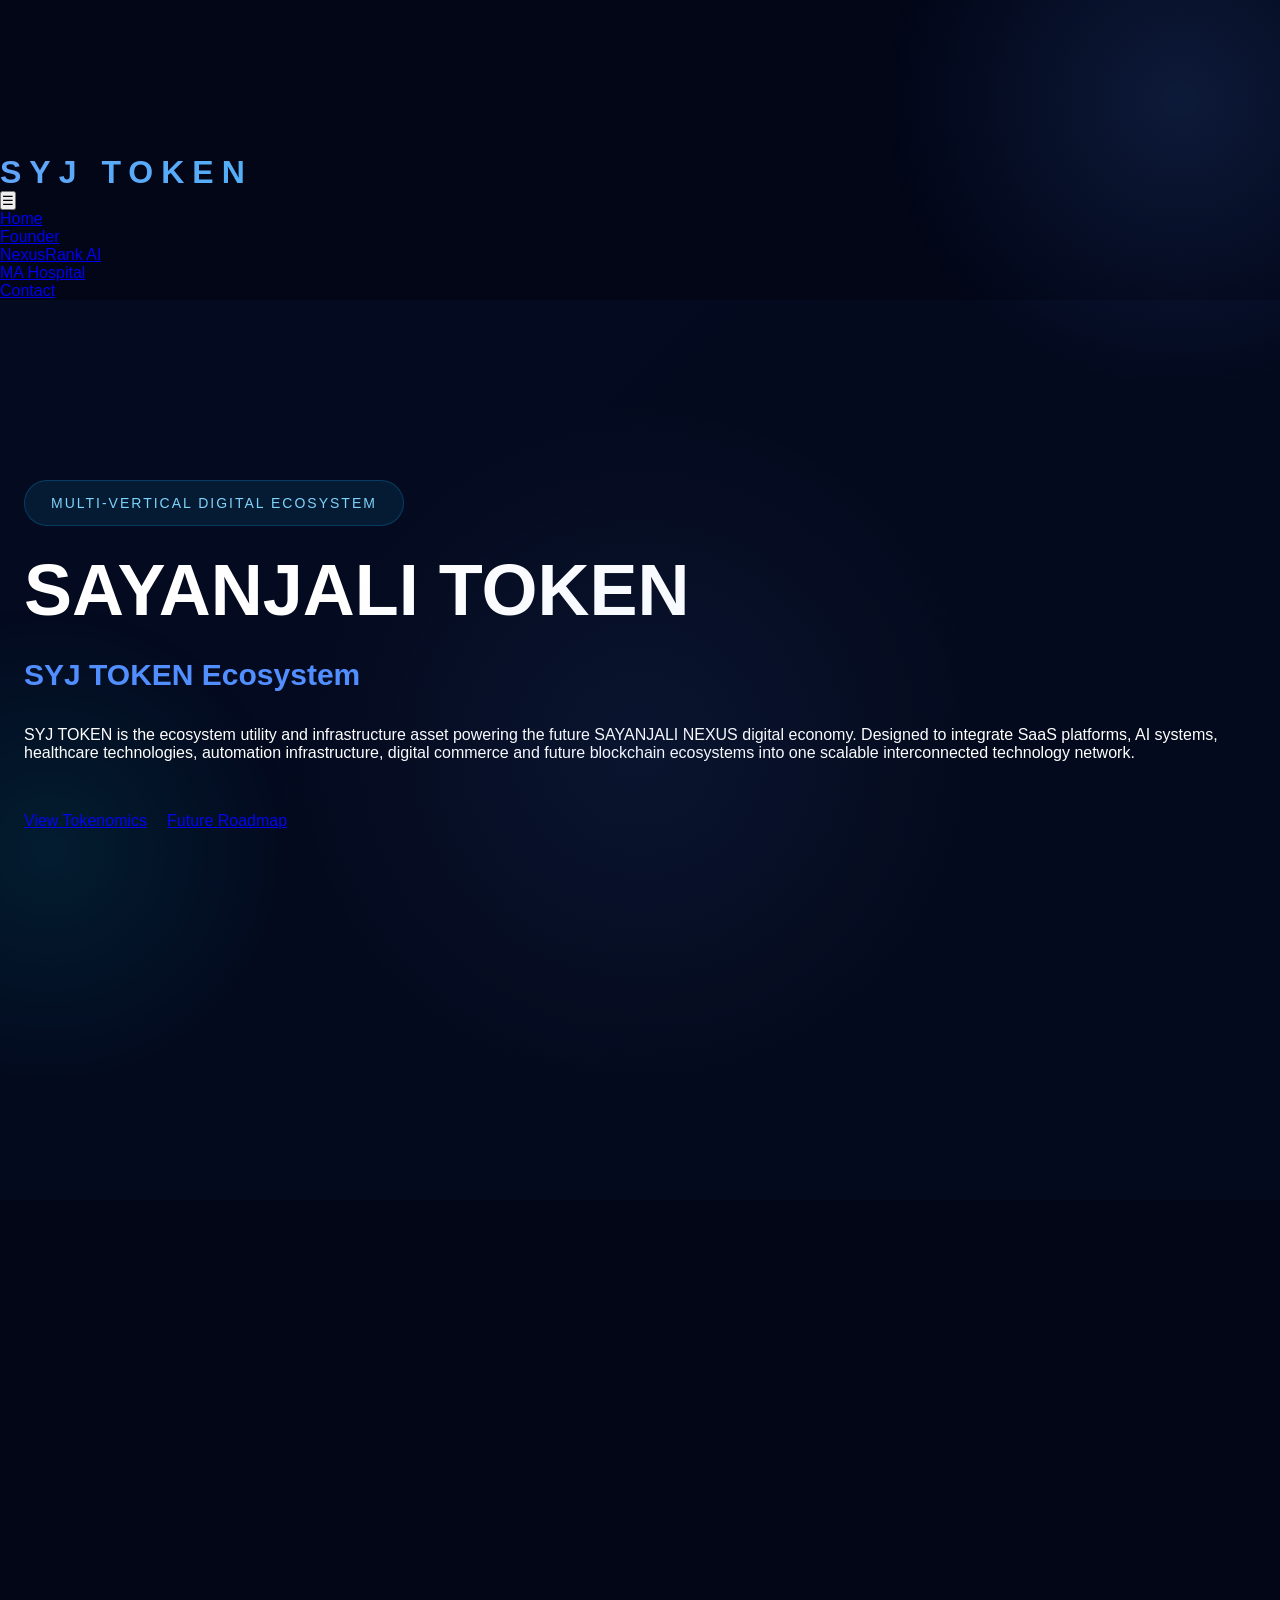
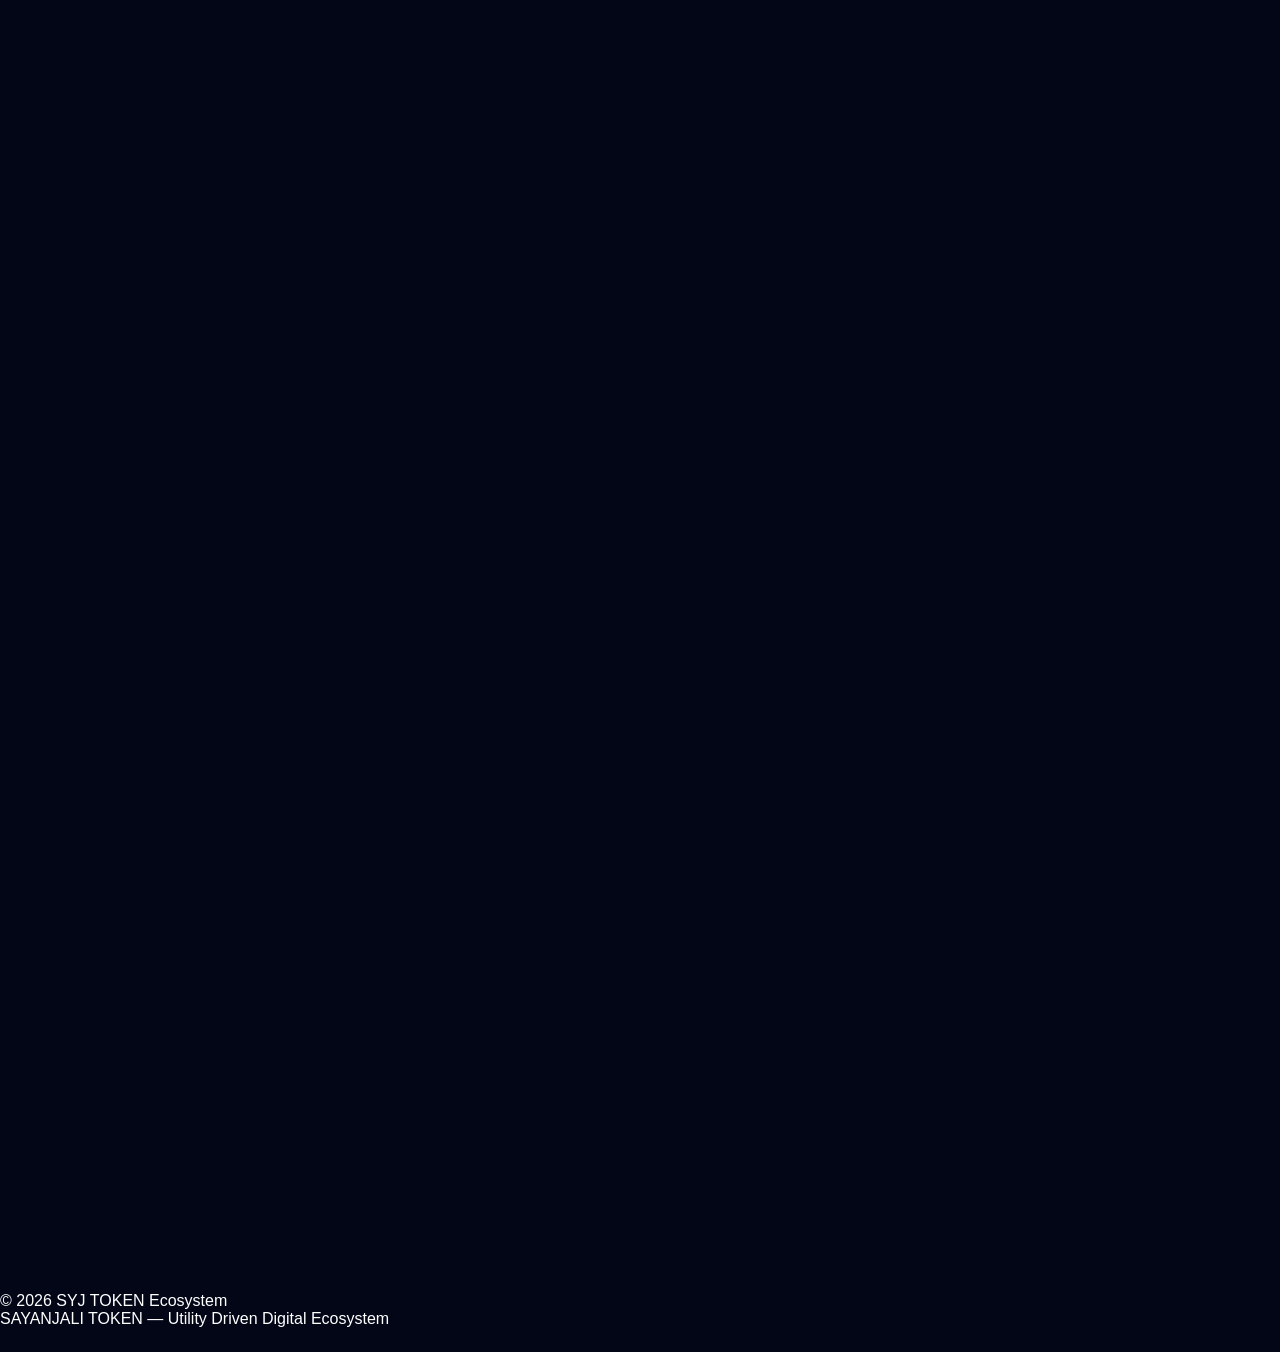
<file: products/syj-token-ecosystem.html>
<!DOCTYPE html>
<html lang="en">

<head>

<meta charset="UTF-8">

<meta
name="viewport"
content="width=device-width, initial-scale=1.0">

<title>
SYJ TOKEN Ecosystem | SAYANJALI TOKEN
</title>

<meta
name="description"
content="SYJ TOKEN is the ecosystem utility token powering the SAYANJALI NEXUS multi-vertical digital ecosystem, SaaS infrastructure, e-commerce integrations and future blockchain innovation.">

<link
rel="stylesheet"
href="../assets/css/main.css">

</head>

<body>

<div class="orb orb1"></div>
<div class="orb orb2"></div>

<canvas id="particles"></canvas>

<header class="navbar">

<div class="container nav-container">

<div class="logo">
SYJ TOKEN
</div>

<button
id="menuToggle"
class="menu-toggle">

☰

</button>

<ul
id="navLinks"
class="nav-links">

<li><a href="../index.html">Home</a></li>

<li><a href="../founder/index.html">Founder</a></li>

<li><a href="nexusrank-ai.html">NexusRank AI</a></li>

<li><a href="ma-hospital.html">MA Hospital</a></li>

<li><a href="../contact/index.html">Contact</a></li>

</ul>

</div>

</header>

<!-- HERO -->

<section class="hero">

<div class="container hero-content">

<div class="hero-badge">

MULTI-VERTICAL DIGITAL ECOSYSTEM

</div>

<h1>

SAYANJALI TOKEN

</h1>

<h2 id="typing-text">

SYJ TOKEN Ecosystem

</h2>

<p class="hero-description">

SYJ TOKEN is the ecosystem utility and infrastructure asset powering the future SAYANJALI NEXUS digital economy.

Designed to integrate SaaS platforms,
AI systems,
healthcare technologies,
automation infrastructure,
digital commerce
and future blockchain ecosystems into one scalable interconnected technology network.

</p>

<div class="hero-buttons">

<a
href="#tokenomics"
class="btn btn-primary">

View Tokenomics

</a>

<a
href="#roadmap"
class="btn btn-outline">

Future Roadmap

</a>

</div>

</div>

</section>

<!-- ECOSYSTEM OVERVIEW -->

<section class="section">

<div class="container">

<div class="section-header">

<h2>

Ecosystem Vision

</h2>

<p>

Building an interconnected digital infrastructure powered by utility-driven blockchain integration.

</p>

</div>

<div class="grid">

<div class="card">

<h3>
Utility Infrastructure
</h3>

<p>

SYJ TOKEN is designed as an ecosystem utility asset integrated across software platforms,
digital commerce
and future decentralized infrastructure.

</p>

</div>

<div class="card">

<h3>
Multi Vertical Ecosystem
</h3>

<p>

Integrated across the SAYANJALI NEXUS business ecosystem including SaaS,
healthcare,
AI,
automation
and future digital platforms.

</p>

</div>

<div class="card">

<h3>
Future Blockchain Vision
</h3>

<p>

Long-term roadmap focused on scalable blockchain infrastructure,
smart integrations
and future ecosystem interoperability.

</p>

</div>

</div>

</div>

</section>

<!-- TOKENOMICS -->

<section
id="tokenomics"
class="section">

<div class="container">

<div class="section-header">

<h2>

SYJ TOKENOMICS

</h2>

<p>

Balanced long-term ecosystem allocation designed for sustainability,
growth
and utility.

</p>

</div>

<div class="grid">

<div class="card">

<h3>
Total Supply
</h3>

<p>

720,000,000 SYJ

</p>

</div>

<div class="card">

<h3>
Ecosystem Reserve
</h3>

<p>

22% — 158.4M SYJ

</p>

</div>

<div class="card">

<h3>
Treasury & Sustainability
</h3>

<p>

15% — 108M SYJ

</p>

</div>

<div class="card">

<h3>
Founder Allocation
</h3>

<p>

12% — 86.4M SYJ

</p>

</div>

<div class="card">

<h3>
Strategic Growth Fund
</h3>

<p>

10% — 72M SYJ

</p>

</div>

<div class="card">

<h3>
Community & Rewards
</h3>

<p>

10% — 72M SYJ

</p>

</div>

<div class="card">

<h3>
Exchange Liquidity
</h3>

<p>

8% — 57.6M SYJ

</p>

</div>

<div class="card">

<h3>
Staking & Incentives
</h3>

<p>

8% — 57.6M SYJ

</p>

</div>

<div class="card">

<h3>
Blockchain Development
</h3>

<p>

5% — 36M SYJ

</p>

</div>

</div>

</div>

</section>

<!-- UTILITY -->

<section class="section">

<div class="container">

<div class="section-header">

<h2>

Ecosystem Utility

</h2>

<p>

Real ecosystem integration and utility infrastructure.

</p>

</div>

<div class="grid">

<div class="card">

<h3>
SaaS Payments
</h3>

<p>

Use SYJ TOKEN across future SaaS subscriptions including NexusRank AI,
MA Hospital
and ecosystem platforms.

</p>

</div>

<div class="card">

<h3>
E-Commerce Integration
</h3>

<p>

Digital product payments,
online store transactions
and future marketplace ecosystems.

</p>

</div>

<div class="card">

<h3>
Community Rewards
</h3>

<p>

Referral systems,
ecosystem participation
and future reward infrastructure.

</p>

</div>

<div class="card">

<h3>
Marketplace Utility
</h3>

<p>

Future integration into digital marketplaces,
services
and automation ecosystems.

</p>

</div>

<div class="card">

<h3>
Blockchain Infrastructure
</h3>

<p>

Potential future blockchain ecosystem supporting scalable digital operations.

</p>

</div>

<div class="card">

<h3>
Enterprise Integrations
</h3>

<p>

Long-term enterprise SaaS and automation ecosystem interoperability.

</p>

</div>

</div>

</div>

</section>

<!-- MULTI VERTICAL -->

<section class="section">

<div class="container">

<div class="section-header">

<h2>

SAYANJALI NEXUS Multi-Vertical Ecosystem

</h2>

</div>

<div class="grid">

<div class="card">

<h3>
Artificial Intelligence
</h3>

<p>

AI platforms,
automation systems
and intelligent digital infrastructure.

</p>

</div>

<div class="card">

<h3>
Healthcare Technology
</h3>

<p>

Healthcare SaaS,
hospital digitization
and operational systems.

</p>

</div>

<div class="card">

<h3>
Enterprise SaaS
</h3>

<p>

Business software ecosystems,
analytics
and productivity infrastructure.

</p>

</div>

<div class="card">

<h3>
Automation Systems
</h3>

<p>

Workflow automation,
operations optimization
and intelligent processes.

</p>

</div>

<div class="card">

<h3>
Digital Commerce
</h3>

<p>

Marketplace infrastructure,
digital payments
and future e-commerce integrations.

</p>

</div>

<div class="card">

<h3>
Blockchain Innovation
</h3>

<p>

Future decentralized ecosystems,
digital assets
and blockchain infrastructure research.

</p>

</div>

</div>

</div>

</section>

<!-- ROADMAP -->

<section
id="roadmap"
class="section">

<div class="container">

<div class="section-header">

<h2>

Ecosystem Roadmap

</h2>

</div>

<div class="timeline">

<div class="card">

<h3>
Phase 1
</h3>

<p>

Token ecosystem foundation,
community infrastructure
and utility architecture planning.

</p>

</div>

<div class="card">

<h3>
Phase 2
</h3>

<p>

Integration with SaaS products,
digital services
and platform ecosystems.

</p>

</div>

<div class="card">

<h3>
Phase 3
</h3>

<p>

Marketplace utility,
reward systems
and ecosystem interoperability.

</p>

</div>

<div class="card">

<h3>
Phase 4
</h3>

<p>

SYJ Blockchain research,
smart infrastructure
and decentralized ecosystem expansion.

</p>

</div>

</div>

</div>

</section>

<!-- GOVERNANCE -->

<section class="section">

<div class="container">

<div class="section-header">

<h2>

Governance Vision

</h2>

</div>

<div class="grid">

<div class="card">

<h3>
Long-Term Sustainability
</h3>

<p>

Focused on sustainable ecosystem growth and utility expansion.

</p>

</div>

<div class="card">

<h3>
Community Infrastructure
</h3>

<p>

Building future community-driven participation systems and engagement infrastructure.

</p>

</div>

<div class="card">

<h3>
Technology Evolution
</h3>

<p>

Continuous ecosystem innovation aligned with future digital infrastructure trends.

</p>

</div>

</div>

</div>

</section>

<!-- FAQ -->

<section class="section">

<div class="container">

<div class="section-header">

<h2>

Frequently Asked Questions

</h2>

</div>

<div class="grid">

<div class="card">

<h3>
What is SYJ TOKEN?
</h3>

<p>

SYJ TOKEN is the ecosystem utility asset powering the SAYANJALI NEXUS digital ecosystem.

</p>

</div>

<div class="card">

<h3>
What is the total supply?
</h3>

<p>

720 Million SYJ Tokens.

</p>

</div>

<div class="card">

<h3>
What can SYJ TOKEN be used for?
</h3>

<p>

SaaS payments,
digital commerce,
future ecosystem utilities,
marketplace integrations
and blockchain infrastructure.

</p>

</div>

</div>

</div>

</section>

<!-- CONTACT -->

<section class="section">

<div class="container">

<div class="section-header">

<h2>

Ecosystem Partnerships

</h2>

</div>

<div class="card">

<p>
<strong>Founder:</strong>
Syed Ali Hasan Moosavi
</p>

<p>
<strong>Company:</strong>
SAYANJALI NEXUS PRIVATE LIMITED
</p>

<p>
<strong>Email:</strong>
founders@syj-token.com
</p>

</div>

</div>

</section>

<footer>

<div class="container">

<p>
© 2026 SYJ TOKEN Ecosystem
</p>

<p>
SAYANJALI TOKEN — Utility Driven Digital Ecosystem
</p>

</div>

</footer>

<!-- CREATIVE WORK SCHEMA -->

<script type="application/ld+json">
{
"@context":"https://schema.org",
"@type":"CreativeWork",
"name":"SYJ TOKEN Ecosystem",
"creator":{
"@type":"Person",
"name":"Syed Ali Hasan Moosavi"
},
"description":"Multi-vertical ecosystem utility token designed for SaaS integrations, digital commerce and future blockchain infrastructure.",
"publisher":{
"@type":"Organization",
"name":"SAYANJALI NEXUS PRIVATE LIMITED"
}
}
</script>

<script src="../assets/js/main.js"></script>

</body>
</html>
</file>
<file: assets/css/main.css>
*{
    margin:0;
    padding:0;
    box-sizing:border-box;
}

html{
    scroll-behavior:smooth;
}

body{
    background:#020617;
    color:white;
    font-family:Arial, sans-serif;
    overflow-x:hidden;
}

/* BACKGROUND */

.background-glow{
    position:fixed;
    width:100%;
    height:100%;
    background:
    radial-gradient(circle at top left,#1d4ed8 0%,transparent 35%),
    radial-gradient(circle at bottom,#0f766e 0%,transparent 35%),
    radial-gradient(circle at right,#312e81 0%,transparent 35%);
    opacity:.35;
    z-index:-2;
}

.grid-overlay{
    position:fixed;
    width:100%;
    height:100%;
    background-image:
    linear-gradient(rgba(255,255,255,0.03) 1px, transparent 1px),
    linear-gradient(90deg, rgba(255,255,255,0.03) 1px, transparent 1px);
    background-size:50px 50px;
    z-index:-1;
}

/* HEADER */

.header{
    position:fixed;
    top:0;
    width:100%;
    display:flex;
    justify-content:space-between;
    align-items:center;
    padding:24px;
    z-index:1000;
    backdrop-filter:blur(18px);
}

.logo{
    font-size:32px;
    font-weight:700;
    letter-spacing:8px;
    background:linear-gradient(to right,#60a5fa,#22d3ee);
    -webkit-background-clip:text;
    -webkit-text-fill-color:transparent;
}

.menu-btn{
    width:70px;
    height:70px;
    border:none;
    border-radius:22px;
    background:rgba(255,255,255,0.05);
    backdrop-filter:blur(20px);
    display:flex;
    flex-direction:column;
    justify-content:center;
    align-items:center;
    gap:7px;
}

.menu-btn span{
    width:34px;
    height:3px;
    background:white;
    border-radius:10px;
}

/* MOBILE MENU */

.mobile-menu{
    position:fixed;
    top:0;
    right:-100%;
    width:80%;
    height:100vh;
    background:#020617;
    z-index:999;
    padding:120px 40px;
    transition:.4s;
    display:flex;
    flex-direction:column;
    gap:30px;
}

.mobile-menu.active{
    right:0;
}

.mobile-menu a{
    color:white;
    text-decoration:none;
    font-size:24px;
}

/* HERO */

.hero{
    min-height:100vh;
    padding:180px 24px 80px;
}

.hero-badge{
    display:inline-block;
    padding:14px 26px;
    border-radius:999px;
    background:rgba(14,165,233,0.1);
    border:1px solid rgba(14,165,233,0.25);
    color:#7dd3fc;
    margin-bottom:30px;
    font-size:14px;
    letter-spacing:2px;
}

.hero h1{
    font-size:72px;
    line-height:0.95;
    margin-bottom:30px;
    word-break:break-word;
}

.hero h2{
    font-size:30px;
    color:#4f8cff;
    margin-bottom:30px;
    line-height:1.4;
    max-width:900px;
}
    font-size:30px;
    color:#4f8cff;
    margin-bottom:30px;
    line-height:1.3;
}

.hero p{
    font-size:22px;
    line-height:1.8;
    color:#cbd5e1;
    max-width:900px;
}

/* BUTTONS */

.hero-buttons{
    margin-top:50px;
    display:flex;
    gap:20px;
    flex-wrap:wrap;
}

.primary-btn,
.secondary-btn{
    padding:18px 34px;
    border-radius:18px;
    text-decoration:none;
    font-size:18px;
    font-weight:600;
}

.primary-btn{
    background:linear-gradient(to right,#3b82f6,#8b5cf6);
    color:white;
}

.secondary-btn{
    border:1px solid rgba(255,255,255,0.15);
    color:white;
}

/* STATS */

.stats-section{
    display:grid;
    grid-template-columns:1fr;
    gap:24px;
    padding:40px 24px;
}

.stat-card{
    background:rgba(255,255,255,0.04);
    border:1px solid rgba(255,255,255,0.08);
    border-radius:32px;
    padding:50px 40px;
    backdrop-filter:blur(20px);
}

.stat-card h3{
    font-size:58px;
    color:#38bdf8;
    margin-bottom:20px;
}

.stat-card p{
    font-size:24px;
    color:#cbd5e1;
}

/* CONTENT */

.content-section{
    padding:80px 24px;
}

.section-title{
    font-size:54px;
    margin-bottom:40px;
    font-weight:700;
}

.glass-card{
    background:rgba(255,255,255,0.04);
    border:1px solid rgba(255,255,255,0.08);
    border-radius:36px;
    padding:40px;
    margin-bottom:30px;
    backdrop-filter:blur(20px);
}

.glass-card h3{
    font-size:38px;
    margin-bottom:24px;
}

.glass-card p,
.glass-card li{
    font-size:24px;
    line-height:1.8;
    color:#dbe4ee;
}

.glass-card ul{
    padding-left:30px;
}

/* FOOTER */

.footer{
    padding:60px 24px;
    text-align:center;
    color:#94a3b8;
    line-height:2;
}

body::before{
    content:"";
    position:fixed;
    width:600px;
    height:600px;
    background:
    radial-gradient(circle,
    rgba(79,140,255,0.15),
    transparent 70%);
    top:-200px;
    right:-200px;
    z-index:-1;
    animation:
    glowPulse 8s infinite ease-in-out;
}

body::after{
    content:"";
    position:fixed;
    width:500px;
    height:500px;
    background:
    radial-gradient(circle,
    rgba(0,255,255,0.08),
    transparent 70%);
    bottom:-200px;
    left:-200px;
    z-index:-1;
    animation:
    glowPulse 10s infinite ease-in-out;
}

.hero{
    position:relative;
    overflow:hidden;
}

.hero::before{
    content:"";
    position:absolute;
    inset:0;
    background:
    linear-gradient(
        135deg,
        rgba(79,140,255,0.05),
        rgba(0,255,255,0.02),
        transparent
    );

    background-size:400% 400%;
    animation:
    gradientShift 12s ease infinite;
}

.glass-card{
    transition:
    transform 0.4s ease,
    box-shadow 0.4s ease,
    border 0.4s ease;
}

.glass-card:hover{
    transform:
    translateY(-12px);

    border:
    1px solid rgba(79,140,255,0.4);

    box-shadow:
    0 20px 60px rgba(0,0,0,0.45),
    0 0 30px rgba(79,140,255,0.2);
}

.stat-card{
    transition:
    transform 0.4s ease,
    box-shadow 0.4s ease;
}

.stat-card:hover{
    transform:
    translateY(-10px)
    scale(1.02);

    box-shadow:
    0 20px 50px rgba(79,140,255,0.18);
}

.primary-btn{
    position:relative;
    overflow:hidden;
}

.primary-btn::before{
    content:"";
    position:absolute;
    top:0;
    left:-100%;
    width:100%;
    height:100%;
    background:
    linear-gradient(
        90deg,
        transparent,
        rgba(255,255,255,0.3),
        transparent
    );

    transition:0.7s;
}

.primary-btn:hover::before{
    left:100%;
}

.logo{
    animation:
    floating 5s ease-in-out infinite;
}

.hero-content{
    animation:
    fadeUp 1s ease;
}

.glass-card,
.stat-card{
    animation:
    fadeUp 1s ease;
}

.mobile-menu{
    position:fixed;
    top:0;
    right:-100%;
    width:320px;
    height:100vh;

    background:
    rgba(5,10,25,0.96);

    backdrop-filter:blur(20px);

    transition:0.5s ease;

    z-index:999;
    padding:120px 40px;

    display:flex;
    flex-direction:column;
    gap:30px;

    border-left:
    1px solid rgba(255,255,255,0.08);
}

.mobile-menu.active{
    right:0;
}

.mobile-menu a{
    color:white;
    text-decoration:none;
    font-size:22px;
    font-weight:600;
}

.scroll-progress{
    position:fixed;
    top:0;
    left:0;
    width:0%;
    height:4px;

    background:
    linear-gradient(
        90deg,
        #4f8cff,
        #00ffff
    );

    z-index:99999;

    box-shadow:
    0 0 15px rgba(79,140,255,0.7);
}

.cursor-glow{
    position:fixed;
    width:260px;
    height:260px;

    border-radius:50%;

    background:
    radial-gradient(
        circle,
        rgba(79,140,255,0.12),
        transparent 70%
    );

    pointer-events:none;

    z-index:0;

    transform:
    translate(-50%,-50%);

    transition:
    transform 0.08s linear;
}

.particles{
    position:fixed;
    inset:0;
    overflow:hidden;
    pointer-events:none;
    z-index:-1;
}

.particle{
    position:absolute;
    bottom:-20px;

    background:
    rgba(79,140,255,0.6);

    border-radius:50%;

    animation:
    particleFloat linear infinite;
}

.glass-card{
    position:relative;
    overflow:hidden;
}

.glass-card::before{
    content:"";

    position:absolute;
    inset:0;

    background:
    linear-gradient(
        135deg,
        rgba(255,255,255,0.04),
        rgba(79,140,255,0.04),
        transparent
    );

    background-size:300% 300%;

    animation:
    hologram 10s ease infinite;

    pointer-events:none;
}

.hero::after{
    content:"";

    position:absolute;

    width:700px;
    height:700px;

    background:
    radial-gradient(
        circle,
        rgba(79,140,255,0.08),
        transparent 70%
    );

    top:50%;
    left:50%;

    transform:
    translate(-50%,-50%);

    animation:
    glowPulse 12s infinite ease-in-out;
}

section{
    position:relative;
    z-index:2;
}

.contact-buttons{
    display:flex;
    flex-direction:column;
    gap:20px;
}

.contact-btn{
    display:flex;
    align-items:center;
    justify-content:center;
    gap:14px;

    padding:22px 28px;

    border-radius:22px;

    text-decoration:none;

    font-size:20px;
    font-weight:600;

    color:white;

    background:
    linear-gradient(
        135deg,
        rgba(79,140,255,0.12),
        rgba(0,255,255,0.08)
    );

    border:
    1px solid rgba(255,255,255,0.08);

    backdrop-filter:blur(20px);

    transition:
    transform 0.4s ease,
    box-shadow 0.4s ease,
    border 0.4s ease;
}

.contact-btn:hover{

    transform:
    translateY(-6px)
    scale(1.02);

    border:
    1px solid rgba(79,140,255,0.35);

    box-shadow:
    0 10px 30px rgba(79,140,255,0.2);
}

body{
    overflow-x:hidden;
}

body::before{
    animation:
    neuralMove 18s infinite ease-in-out;
}

body::after{
    animation:
    neuralMove 24s infinite ease-in-out;
}

.glass-card,
.stat-card{
    transform-style:
    preserve-3d;

    will-change:
    transform;

    transition:
    transform 0.2s ease,
    box-shadow 0.3s ease;
}

.glass-card:hover,
.stat-card:hover{

    box-shadow:
    0 25px 70px rgba(79,140,255,0.22),
    0 0 40px rgba(0,255,255,0.08);

}

.primary-btn,
.secondary-btn,
.contact-btn{

    position:relative;

    overflow:hidden;

    transition:
    transform 0.3s ease,
    box-shadow 0.3s ease;
}

.primary-btn:hover,
.secondary-btn:hover,
.contact-btn:hover{

    transform:
    translateY(-6px)
    scale(1.03);

    box-shadow:
    0 15px 40px rgba(79,140,255,0.25);

}

.primary-btn::after,
.secondary-btn::after,
.contact-btn::after{

    content:"";

    position:absolute;

    width:120%;
    height:120%;

    background:
    radial-gradient(
        circle,
        rgba(255,255,255,0.18),
        transparent 60%
    );

    top:-100%;
    left:-100%;

    transition:0.6s;
}

.primary-btn:hover::after,
.secondary-btn:hover::after,
.contact-btn:hover::after{

    top:0;
    left:0;

}

section,
.glass-card,
.stat-card{

    opacity:0;
    transform:
    translateY(60px);

    transition:
    opacity 1s ease,
    transform 1s ease;

}

.revealed{

    opacity:1 !important;

    transform:
    translateY(0px) !important;

}

.hero{
    opacity:1 !important;
    transform:none !important;
}

.hero::before{

    opacity:0.7;

    mix-blend-mode:screen;

}

.ai-grid{

    position:fixed;
    inset:0;

    background-image:

    linear-gradient(
        rgba(255,255,255,0.03) 1px,
        transparent 1px
    ),

    linear-gradient(
        90deg,
        rgba(255,255,255,0.03) 1px,
        transparent 1px
    );

    background-size:
    60px 60px;

    mask-image:
    radial-gradient(
        circle at center,
        black,
        transparent 85%
    );

    pointer-events:none;

    z-index:-1;

    animation:
    gradientShift 20s linear infinite;
}

.loader{

    position:fixed;
    inset:0;

    background:
    linear-gradient(
        135deg,
        #020617,
        #050b1f,
        #000814
    );

    display:flex;
    flex-direction:column;
    justify-content:center;
    align-items:center;

    z-index:999999;

    animation:
    loaderFade 1s ease forwards;

    animation-delay:2.6s;
}

.loader-logo{

    font-size:42px;
    font-weight:800;
    letter-spacing:8px;

    margin-bottom:30px;

    background:
    linear-gradient(
        90deg,
        #4f8cff,
        #00ffff
    );

    -webkit-background-clip:text;
    -webkit-text-fill-color:transparent;
}

.loader-bar{

    width:240px;
    height:4px;

    border-radius:999px;

    background:
    rgba(255,255,255,0.08);

    overflow:hidden;
}

.loader-progress{

    height:100%;
    width:0%;

    background:
    linear-gradient(
        90deg,
        #4f8cff,
        #00ffff
    );

    animation:
    loaderBar 2s ease forwards;
}

.metrics-strip{

    display:grid;
    grid-template-columns:
    repeat(auto-fit,minmax(180px,1fr));

    gap:24px;

    padding:
    40px
    7%;

    position:relative;

    z-index:2;
}

.metric-item{

    padding:32px;

    border-radius:28px;

    background:
    rgba(255,255,255,0.04);

    border:
    1px solid rgba(255,255,255,0.06);

    backdrop-filter:blur(20px);

    text-align:center;

    transition:
    transform 0.4s ease,
    box-shadow 0.4s ease;
}

.metric-item:hover{

    transform:
    translateY(-10px);

    box-shadow:
    0 20px 50px rgba(79,140,255,0.18);
}

.metric-item h3{

    font-size:48px;

    margin-bottom:12px;

    color:#4f8cff;

    animation:
    metricGlow 5s infinite ease-in-out;
}

.metric-item p{

    font-size:18px;
    color:#cbd5e1;
}
</file>
<file: assets/css/responsive.css>
@media(max-width:768px){

.header{
    padding:20px;
}

.logo{
    font-size:22px;
    letter-spacing:4px;
}

.menu-btn{
    width:62px;
    height:62px;
    flex-shrink:0;
}

.hero{
    padding:
    180px
    24px
    80px;
}

.hero-badge{
    font-size:12px;
    padding:14px 22px;
    line-height:1.6;
}

.hero h1{
    font-size:58px;
    line-height:0.95;
    word-break:break-word;
}

.hero h2{
    font-size:20px;
    line-height:1.5;
    word-break:break-word;
}

.hero p{
    font-size:18px;
    line-height:1.8;
}

.hero-buttons{
    flex-direction:column;
}

.primary-btn,
.secondary-btn{
    width:100%;
    text-align:center;
}

.section-title{
    font-size:42px;
    line-height:1.2;
}

.glass-card{
    padding:32px;
}

.glass-card h3{
    font-size:30px;
}

.glass-card p,
.glass-card li{
    font-size:18px;
    line-height:1.8;
}

.stat-card{
    padding:40px 30px;
}

.stat-card h3{
    font-size:48px;
}

.stat-card p{
    font-size:20px;
}

.mobile-menu{
    width:85%;
}

}

@media(max-width:480px){

.logo{
    font-size:18px;
    letter-spacing:3px;
}

.hero{
    padding-top:170px;
}

.hero h1{
    font-size:48px;
}

.hero h2{
    font-size:18px;
}

.hero p{
    font-size:17px;
}

.section-title{
    font-size:36px;
}

.glass-card h3{
    font-size:26px;
}

.glass-card{
    padding:28px;
}

}
</file>
